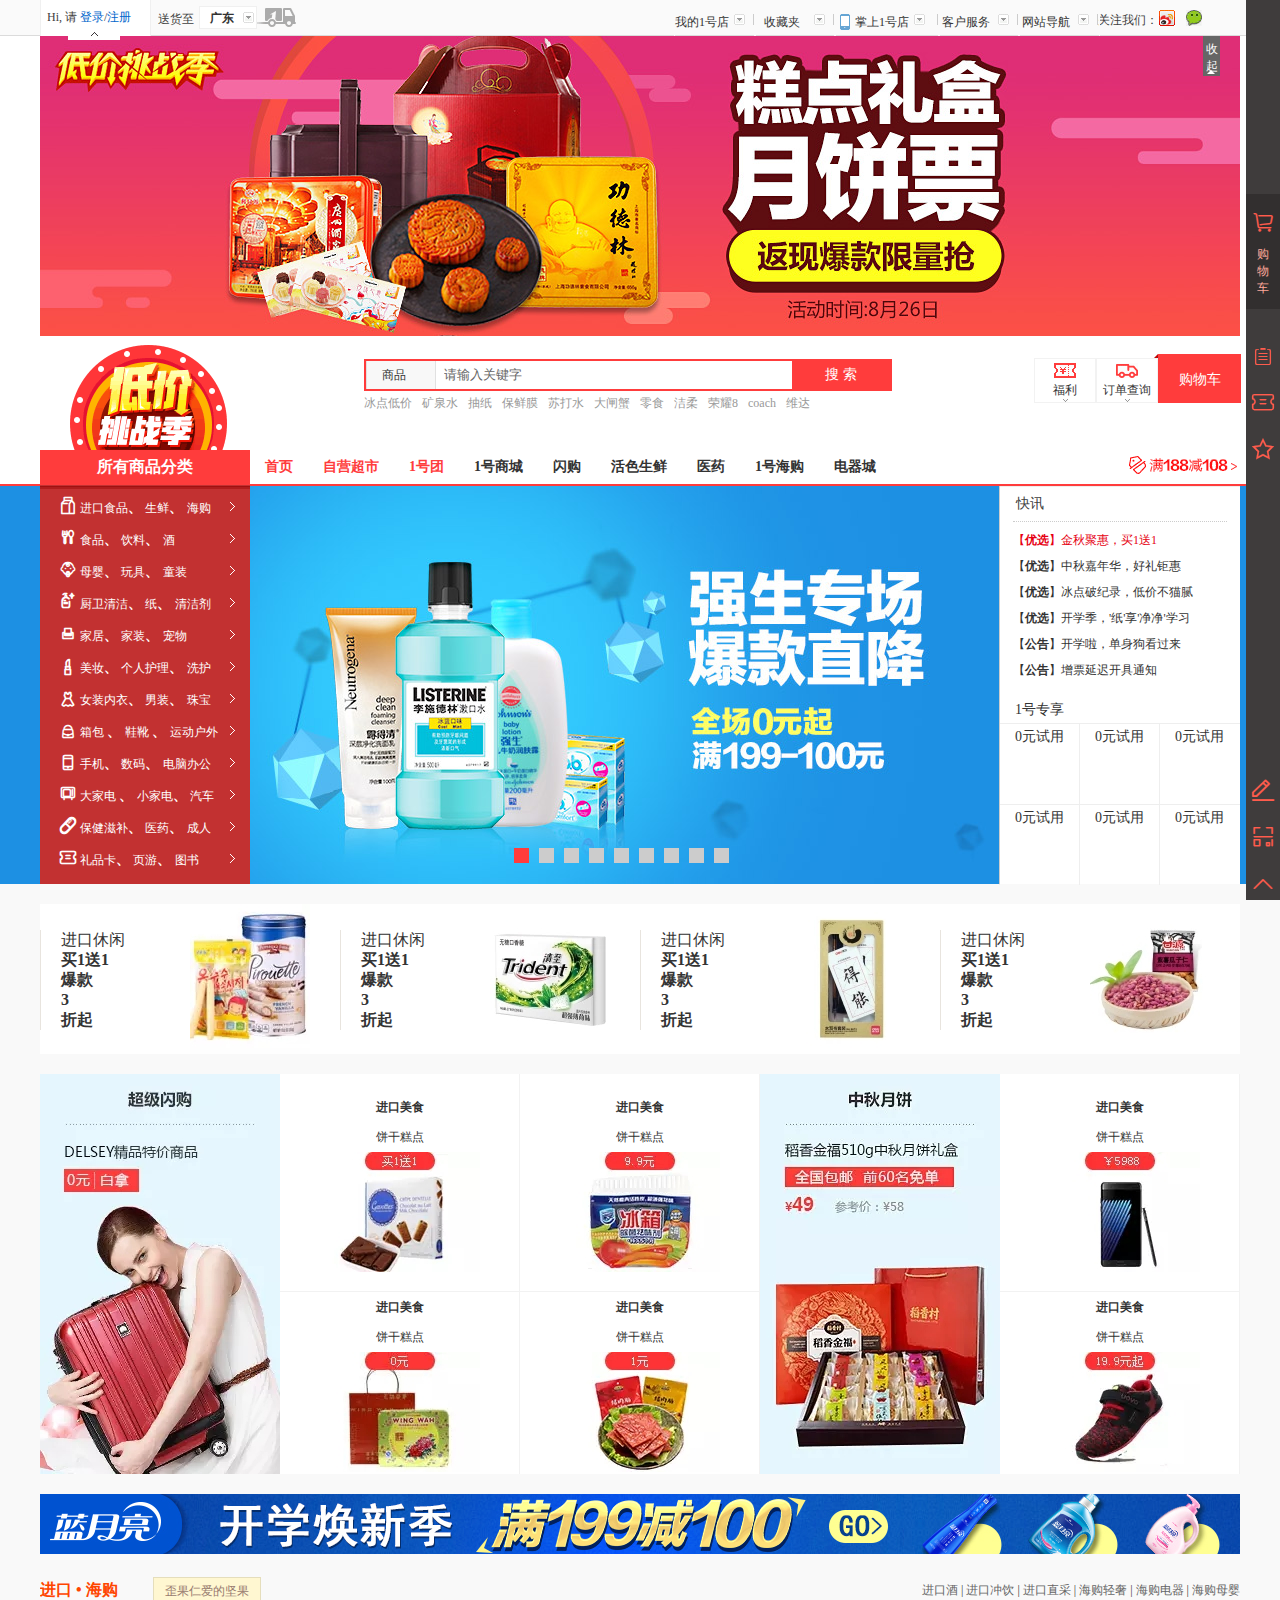
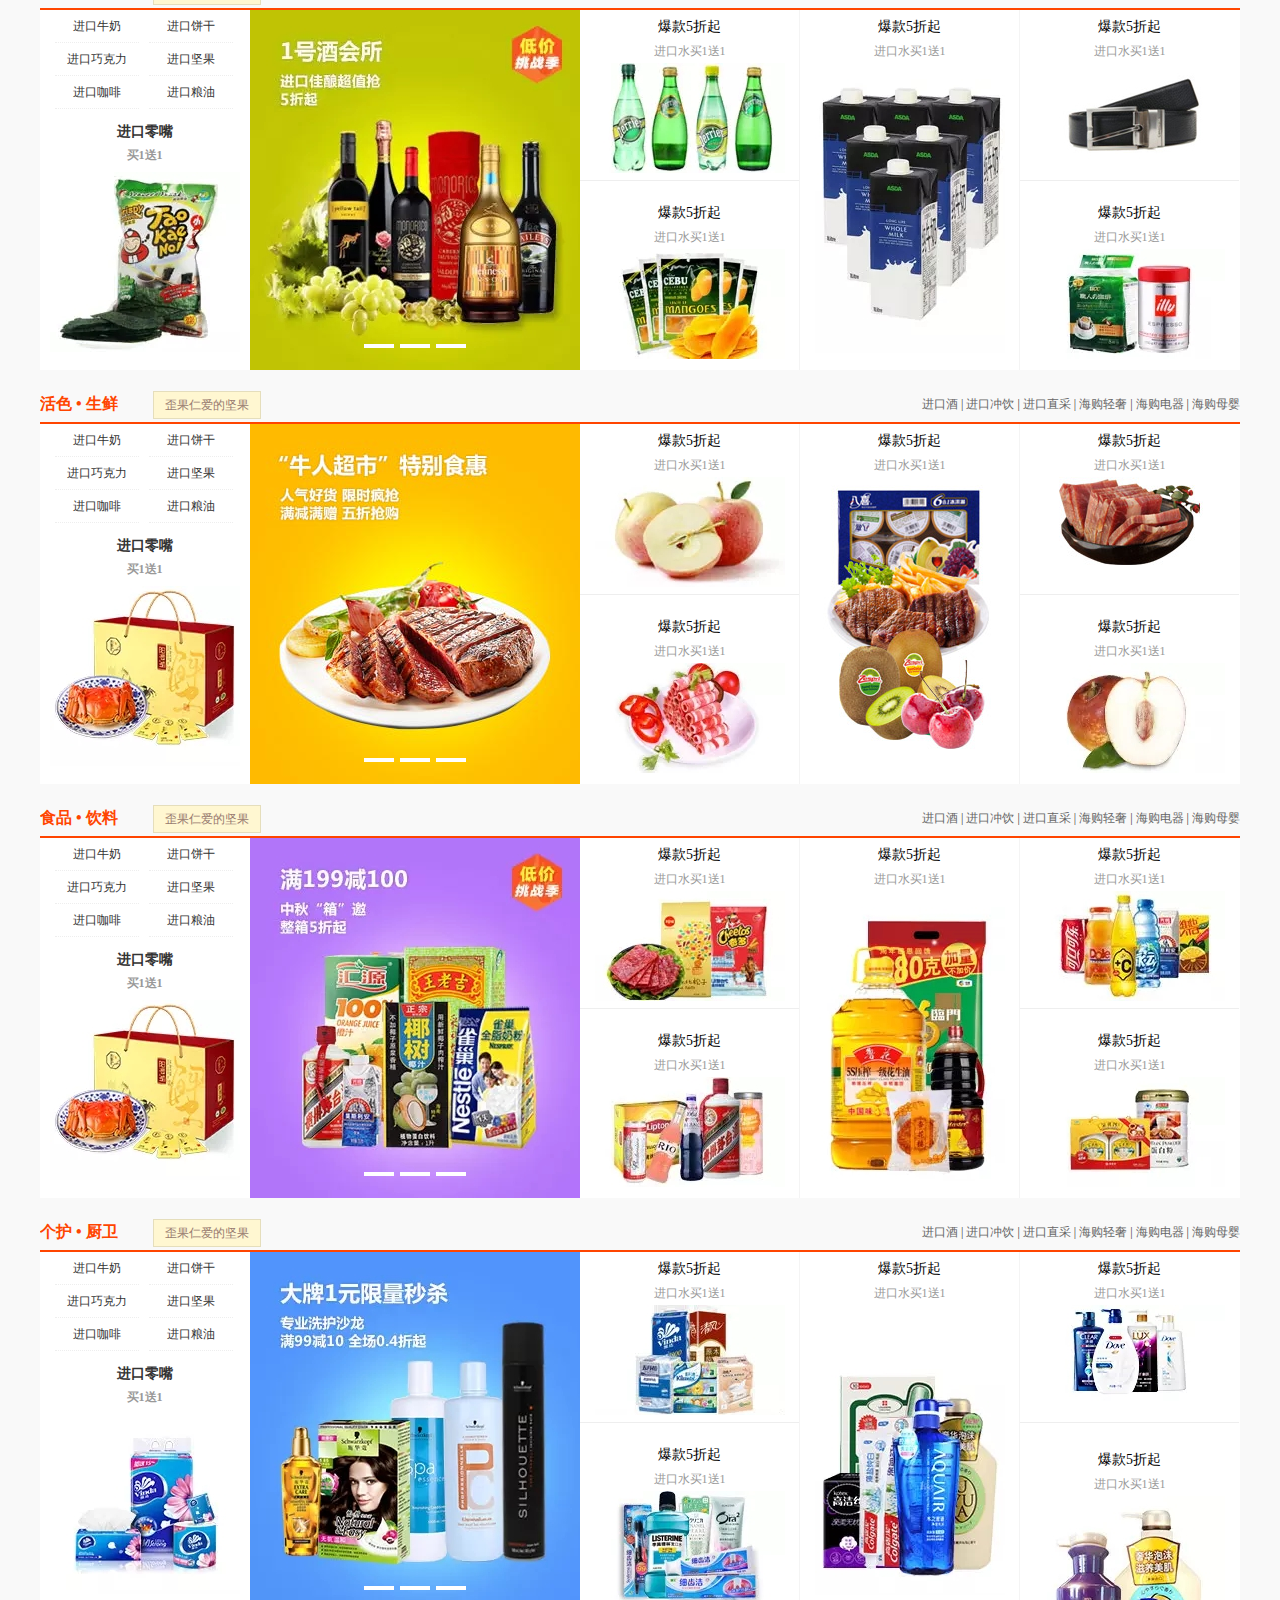
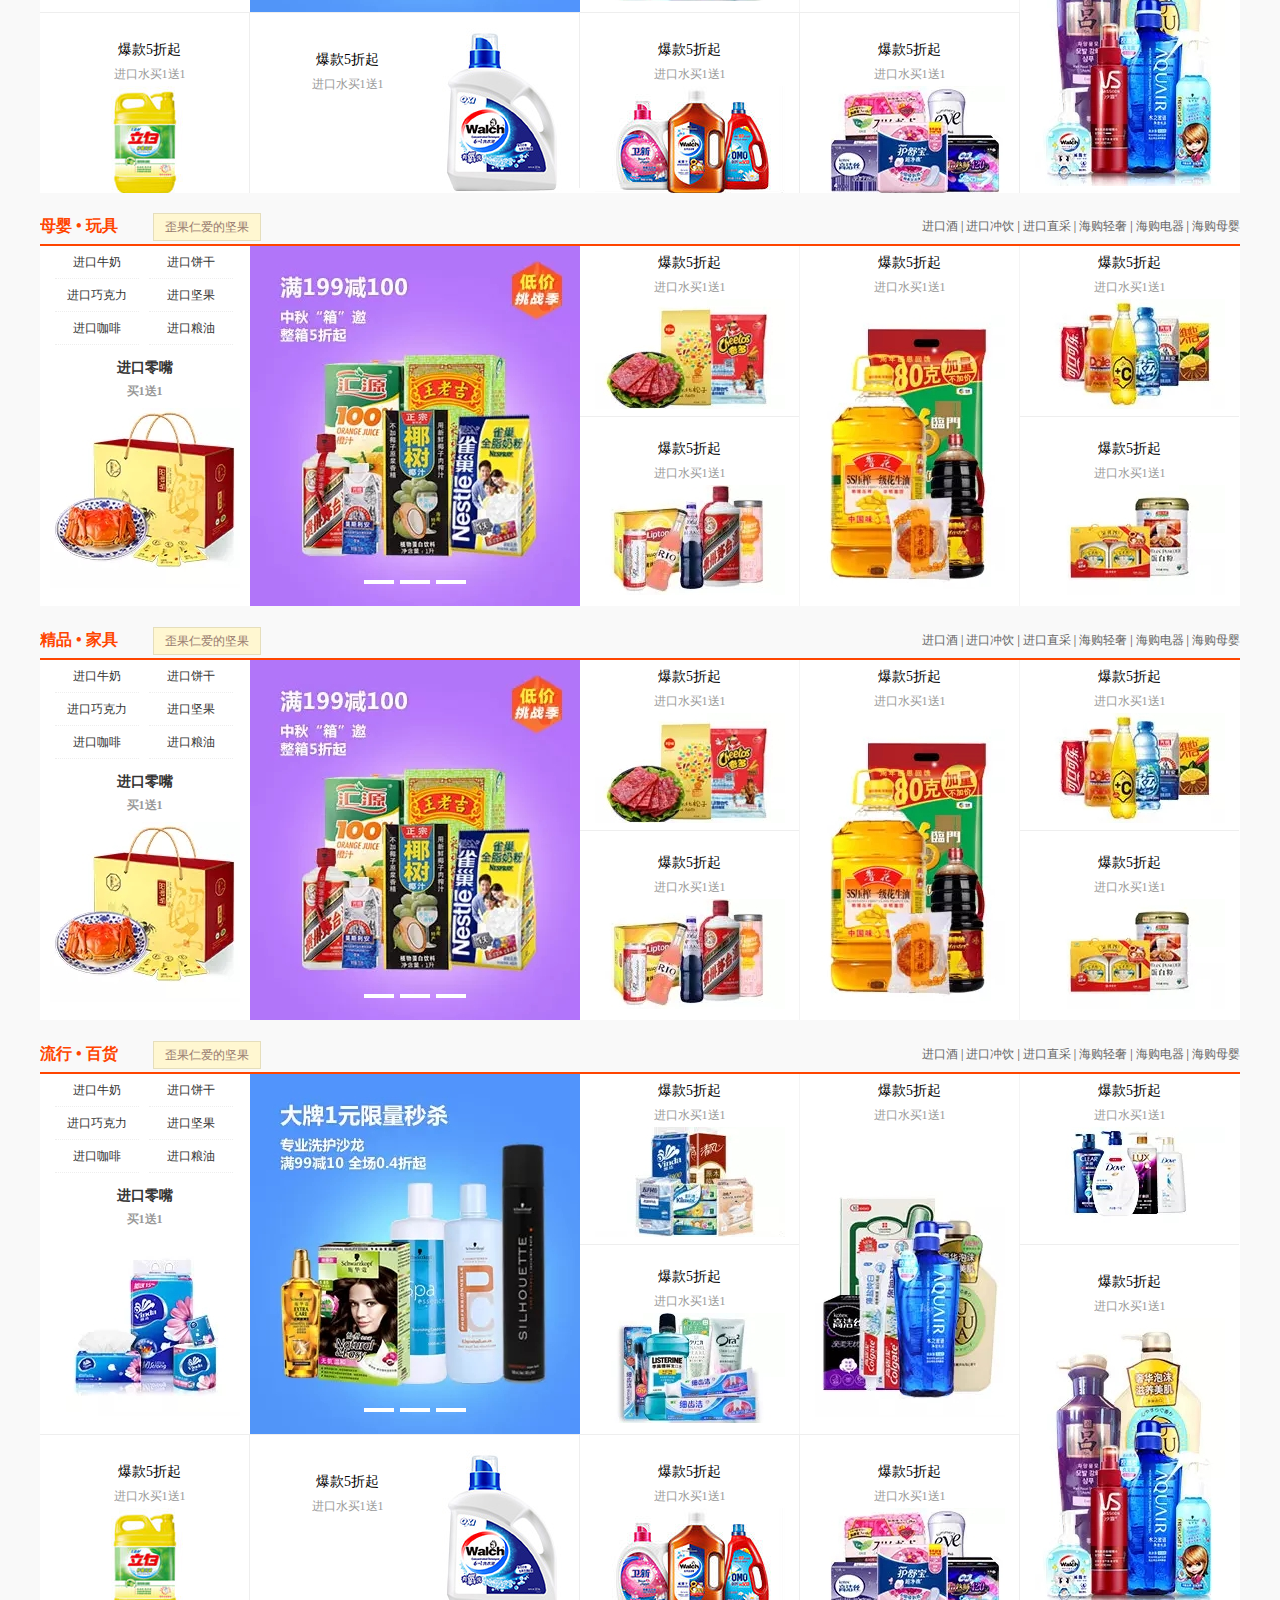
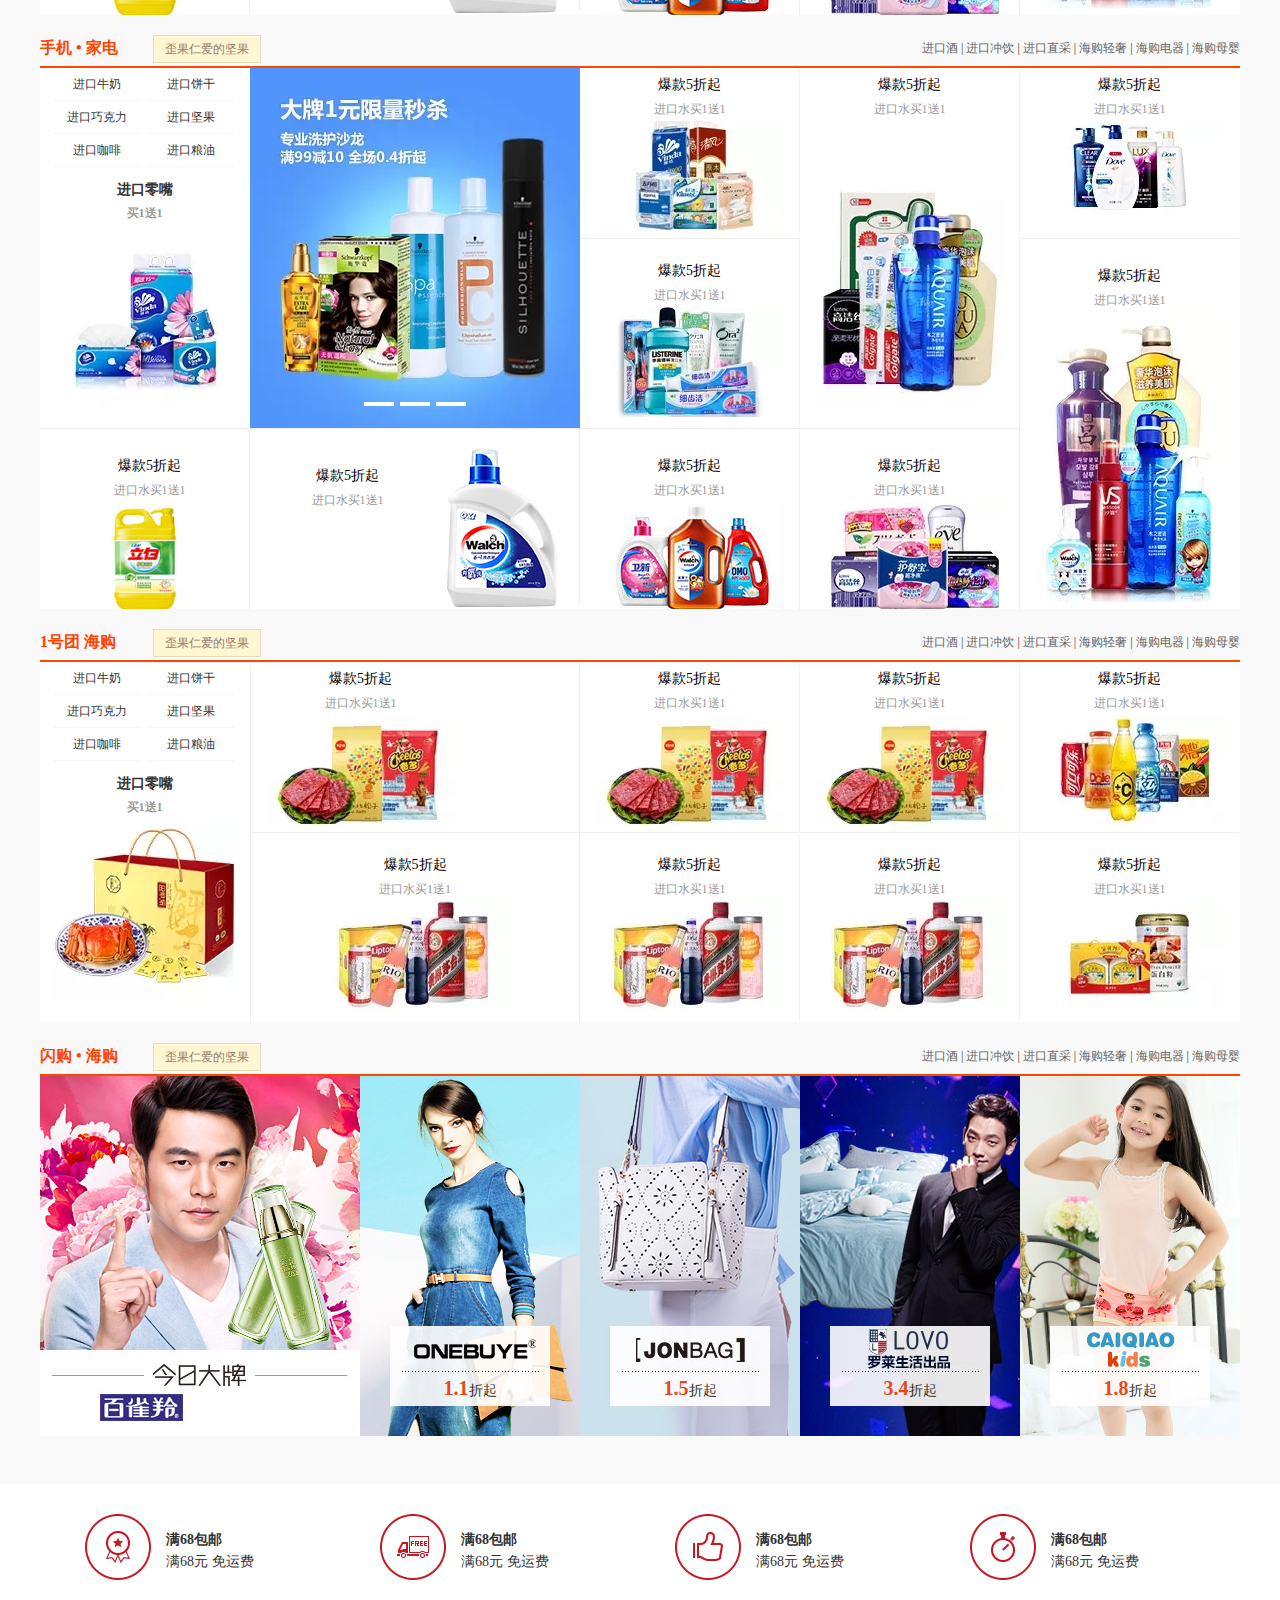
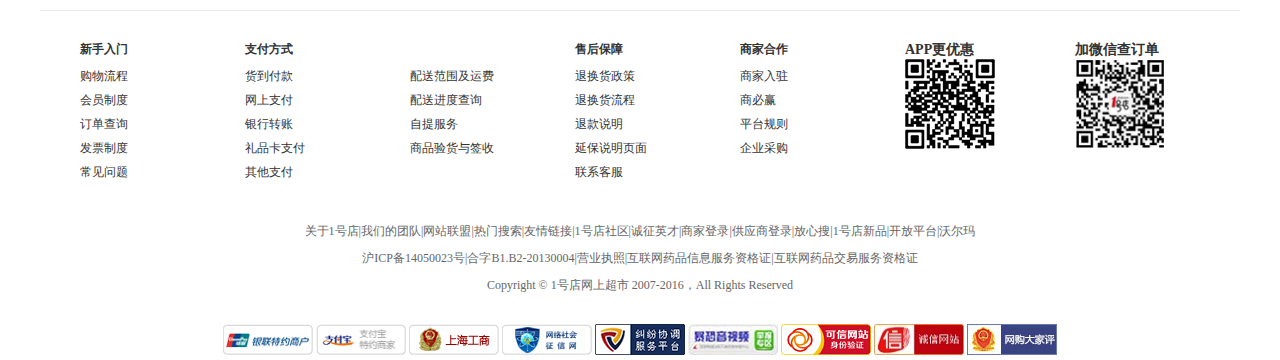
<file: web1/index.html>
<!DOCTYPE html>
<html>
<head>
<meta http-equiv="Content-Type" content="text/html; charset=utf-8" />
<title>1号店</title>
<link  type="text/css" rel="stylesheet" href="css/style.css">
</head>

<body>
  <div id="topBar">
      <div class="topbar_in">
        <div class="topbar_fl">
            <div class="login">
               <span> Hi, 请</span> <a href="#">登录</a>/<a href="#">注册</a>
               <span class="login_hover"></span>
               <div class="login_hoverbox">
                 <div class="login_hoverbox_t">
                   <div class="login_hoverbox_t_fl">
                     <img src="images/login_pic.jpg" alt="" />
                   </div>
                   <div class="login_hoverbox_t_fr">
                     <a href="#" class="vip_only">
                       会员专享价，V3免费购
                     </a>
                     <a href="#" class="welcome">
                        欢迎进入我的1号店 >
                     </a>
                   </div>
                 </div>
                 <div class="login_hoverbox_b">
                   <span class="b_fl">积分</span>
                   <span class="b_fr">勋章</span>
                 </div>
               </div>
            </div>
            <div class="address">
               <span class="userad1">送货至</span>
               <a href="#" class="userad">广东</a>
               <div class="adressbox">
                 <p>
                   <strong>热门省市:</strong>
                   <a href="#">上海</a>
                   <a href="#">北京</a>
                   <a href="#">广东</a>
                   <a href="#">湖北</a>
                   <a href="#">四川</a>
                 </p>
                 <p>
                   <span>华北:</span>
                   <a href="#">北京</a>
                   <a href="#">天津</a>
                   <a href="#">河北</a>
                   <a href="#">山西</a>
                   <a href="#">内蒙古</a>
                 </p>
                 <p>
                   <span>华东:</span>
                   <a href="#">上海</a>
                   <a href="#">江苏</a>
                   <a href="#">浙江</a>
                   <a href="#">福建</a>
                   <a href="#">山东</a>

                 </p>
                 <p>
                   <span>华南:</span>
                   <a href="#">广东</a>
                   <a href="#">广西</a>
                   <a href="#">海南</a>
                 </p>
                 <p>
                   <span>华中:</span>
                   <a href="#">江西</a>
                   <a href="#">河南</a>
                   <a href="#">湖北</a>
                   <a href="#">湖南</a>
                 </p>
                 <p>
                   <span>西南:</span>
                   <a href="#">重庆</a>
                   <a href="#">四川</a>
                   <a href="#">贵州</a>
                   <a href="#">云南</a>
                   <a href="#">西藏</a>
                 </p>
                 <p>
                   <span>西北:</span>
                   <a href="#">陕西</a>
                   <a href="#">甘肃</a>
                   <a href="#">青海</a>
                   <a href="#">宁夏</a>
                   <a href="#">新疆</a>
                 </p>
                 <p>
                   <span>东北:</span>
                   <a href="#">江宁</a>
                   <a href="#">吉林</a>
                   <a href="#">黑龙江</a>
                 </p>
               </div>
            </div>
        </div>
        <div class="topbar_fr">
          <ul>
            <li class="li1" >
              <p><a href="#" class="a1">我的1号店</a></p>

               <ul class="topbar_li">
                  <li><a href="#">我的订单</a></li>
                  <li><a href="#">我的积分</a></li>
                  <li><a href="#">我的红包</a></li>
                  <li><a href="#">我的抵用券</a></li>
                  <li><a href="#">我的评论</a></li>
                  <li><a href="#">会员专享</a></li>
                </ul>

            </li>
            <li class="li1" >
               <p><a class="a1" href="#">收藏夹</a></p>

               <ul class="topbar_li">
                  <li><a href="#">商品收藏</a></li>
                  <li><a href="#">店铺收藏</a></li>

                </ul>

            </li>
            <li class="li1 line icon">
                 <p>
                   <span>
                     <a href="#" class="a1" >掌上1号店</a>
                   </span>
                </p>
              <div class="topbar_tabbox1 topbar_li">
                  <img src="images/code2d.jpg" alt="" />
                  <div class="topbar_tabbox1_fr">
                      <strong><a href="#">掌上1号店</a></strong><br />
                      <a href="#">手机购物更优惠</a>

                  </div>
              </div>
            </li>
            <li class="li1" >
                <p><a href="#" class="a1">客户服务</a></p>

               <ul class="topbar_li">
                  <li><a href="#">包裹跟踪</a></li>
                  <li><a href="#">常见问题</a></li>
                  <li><a href="#">在线退换货</a></li>
                  <li><a href="#">在线投诉</a></li>
                  <li><a href="#">配送范围</a></li>

                </ul>

            </li>
            <li class="li1" >
                <p><a href="#" class="a1">网站导航</a></p>
              <div class="topbar_tabbox2 topbar_li">
                    <span class="span1"><a href="#">1号商城</a></span>
                    <span class="span2">
                      <a href="#">1号社区</a>
                      <a href="#">0元试用</a>
                      <a href="#">平安金卡</a>
                      <a href="#">分销平台</a>
                    </span>
                    <span class="span3">
                      <a href="#">网站联盟</a>
                      <a href="#">招商通道</a>
                      <a href="#">企业采购</a>
                    </span>
              </div>
            </li>
          </ul>
          <span class="focusus">关注我们：</span>
          <a href="#" class="focus1 focus"></a>
          <a href="#" class="focus2 focus"></a>

        </div>

      </div>
  </div>
  <div id="topbanner">
    <div class="topBanner">
      <a href="#" class="big"><img src="images/bigtopbanner.jpg" height="300" width="1200" alt=""  /></a>
      <a href="#"><img src="images/topbanner.jpg" height="60" width="1200" alt="" class="little" /></a>
      <span>展开</span>
   </div>
  </div>
  <div id="header">
    <div class="header">
     <h3 class="logo">
       <img src="images/logoid.gif" height="110" width="210" alt="" />
     </h3>
     <div class="search">
       <div class="seache_top">
         <div class="search_tab">
              <a href="javascript:;">商品</a>
              <a href="javascript:;">店铺</a>
         </div>
         <div class="search_box">
         <form >
           <input type="text" class="txt" value="请输入关键字"/>
           <input type="submit" class="sub" value="搜 索" />
         </form>
        </div>
       </div>
       <p class="search_down">
           <a href="#">冰点低价</a>
           <a href="#">矿泉水</a>
           <a href="#">抽纸</a>
           <a href="#">保鲜膜</a>
           <a href="#">苏打水</a>
           <a href="#">大闸蟹</a>
           <a href="#">零食</a>
           <a href="#">洁柔</a>
           <a href="#">荣耀8</a>
           <a href="#">coach</a>
           <a href="#">维达</a></p>

     </div>
     <div class="logo_r">
       <div class="welfare">
         <a href="#"><span></span>福利<p></p></a>
         </div>
       <div class="order">
         <a href="#"><span></span>订单查询 <p></p></a>
      </div>

     </div>
    </div>
  </div>
  <div id="nav">
    <div class="nav">
      <div class="allSortOuterbox">
        <div class="allSort"><a href="#">所有商品分类</a></div>
        <div class="allSort_detail">           <!--  z-index为10 -->
         <div class="allSort_detail_in">
          <ul>
            <li>
               <h3>
                 <span class="iconfont">&#xe60b;</span>
                 <a href="#">进口食品</a>、
                 <a href="#">生鲜</a>、
                 <a href="#">海购</a>
               </h3>

               <div class="category">
                  <a href="javascript:;">fgkldjs lkfjhls;kh</a>
               </div>
                                            <!-- 内置盒子 侧边栏 -->
            </li>
            <li>
               <h3>
                 <span class="iconfont">&#xe61c;</span>
                 <a href="#">食品</a>、
                 <a href="#"> 饮料</a>、
                 <a href="#">酒</a>
               </h3>
               <div class="category">
                    <a href="javascript:;">bbbbbbbbbbbbbbb</a>
               </div>
            </li>
            <li>
               <h3>
                 <span class="iconfont">&#xe60d;</span>
                 <a href="#">母婴</a>、
                 <a href="#">玩具</a>、
                 <a href="#">童装</a>
               </h3>
               <div class="category">
                  <a href="javascript:;">ccccccccccccc</a>

               </div>
            </li>
            <li>
               <h3>
                 <span class="iconfont">&#xe60f;</span>
                 <a href="#">厨卫清洁</a>、
                 <a href="#">纸</a>、
                 <a href="#">清洁剂</a>
               </h3>
               <div class="category">
                <a href="javascript:;">dddddddddddddd</a>

               </div>
            </li>
            <li>
               <h3>
                 <span class="iconfont">&#xe60a;</span>
                 <a href="#">家居</a>、
                 <a href="#">家装</a>、
                 <a href="#">宠物</a>
               </h3>
               <div class="category">xzvccxzgrfyugh</div>
            </li>
            <li>
               <h3>
                 <span class="iconfont">&#xe601;</span>
                 <a href="#">美妆</a>、
                 <a href="#">个人护理</a>、
                 <a href="#">洗护</a>
               </h3>
               <div class="category">ertruyjdaaaaaaaaaaaaaaaaa</div>
            </li>
            <li>
               <h3>
                 <span class="iconfont">&#xe607;</span>
                 <a href="#">女装内衣</a>、
                 <a href="#">男装</a>、
                 <a href="#">珠宝</a>
               </h3>
               <div class="category">cccccccccccccc</div>
            </li>
            <li>
               <h3>
                 <span class="iconfont">&#xe606;</span>
                 <a href="#">箱包</a> 、
                 <a href="#">鞋靴</a> 、
                 <a href="#">运动户外</a>
               </h3>
               <div class="category">cccsaetttttttt</div>
            </li>
            <li>
               <h3>
                 <span class="iconfont">&#xe602;</span>
                 <a href="#">手机</a>、
                 <a href="#">数码</a>、
                 <a href="#">电脑办公</a>
               </h3>
               <div class="category">kkkkkkkkkkkkk</div>
            </li>
            <li>
               <h3>
                 <span class="iconfont">&#xe615;</span>
                 <a href="#">大家电</a> 、
                 <a href="#">小家电</a>、
                 <a href="#">汽车</a>
               </h3>
               <div class="category">fsdddddddddddddd</div>
            </li>
            <li>
               <h3>
                 <span class="iconfont">&#xe614;</span>
                 <a href="#">保健滋补</a>、
                 <a href="#">医药</a>、
                 <a href="#">成人</a>
               </h3>
               <div class="category">ghfhjghkhjg</div>
            </li>
            <li>
               <h3>
                 <span class="iconfont">&#xe610;</span>
                 <a href="#">礼品卡</a>、
                 <a href="#">页游</a>、
                 <a href="#">图书</a>
               </h3>
               <div class="category">wwwwwwwww</div>
            </li>
           </ul>
          </div>
        </div>
       </div>
     <div class="nav_detail">
         <ul>
            <li class="special"><a href="#">首页</a></li>
            <li class="special"><a href="#">自营超市</a></li>
            <li class="special"><a href="#">1号团</a></li>
            <li><a href="#">1号商城</a></li>
            <li><a href="#">闪购</a></li>
            <li><a href="#">活色生鲜</a></li>
            <li><a href="#">医药</a></li>
            <li><a href="#">1号海购</a></li>
            <li><a href="#">电器城</a></li>
          </ul>

     </div>
     <div class="nav_fr">
       <img src="images/nav_r.gif" alt="" />
     </div>
      <div class="cart">
        <span class="arrow"></span>
        <a href="#"><span class="iconfont"></span>购物车</a>
        <div class="mycart">
          <p>登录才能看到购物车里的商品哦</p>
          <form ><input type="submit" value="登 录"/></form>
        </div>
      </div>
    </div>
  </div>
  <div id="banner">
    <div class="banner_promo">
      <div class="banner_promo2"> <!--   -->
        <ol class="bannerol">
          <li class="current"><a href="#"><img src="images/banner1.jpg" alt="" /></a></li>
          <li><a href="#"><img src="images/banner2.jpg" alt="" /></a></li>
          <li><a href="#"><img src="images/banner3.jpg" alt="" /></a></li>
          <li><a href="#"><img src="images/banner4.jpg" alt="" /></a></li>
          <li><a href="#"><img src="images/banner5.jpg" alt="" /></a></li>
          <li><a href="#"><img src="images/banner6.jpg" alt="" /></a></li>
          <li><a href="#"><img src="images/banner7.jpg" alt="" /></a></li>
          <li><a href="#"><img src="images/banner8.jpg" alt="" /></a></li>
          <li><a href="#"><img src="images/banner9.jpg" alt="" /></a></li>
        </ol>
      </div>
      <div class="marknum">
        <ol>
          <li class="current"></li>
          <li></li>
          <li></li>
          <li></li>
          <li></li>
          <li></li>
          <li></li>
          <li></li>
          <li></li>
        </ol>
      </div>
      <div class="showarrow">                   <!--  z-index为10 -->
          <span class="left"></span>
          <span class="right"></span>
      </div>

    </div>
    <div class="layout_r"> <!-- layout排布 布局 陈列-->
      <div class="up_notice">
         <dl>
            <dt>快讯</dt>
            <dd class="red_current"><a href="#">【<strong>优选</strong>】金秋聚惠，买1送1</a></dd>
            <dd><a href="#">【<strong>优选</strong>】中秋嘉年华，好礼钜惠</a></dd>
            <dd><a href="#">【<strong>优选</strong>】冰点破纪录，低价不猫腻</a></dd>
            <dd><a href="#">【<strong>优选</strong>】开学季，'纸'享'净净'学习</a></dd>
            <dd><a href="#">【<strong>公告</strong>】开学啦，单身狗看过来</a></dd>
            <dd><a href="#">【<strong>公告</strong>】增票延迟开具通知</a></dd>
         </dl>
      </div>
      <div class="down_vip">
        <p>1号专享</p>
        <ul>
          <li>
           <a href="#">
             <span class="iconfont"></span>
             <p>0元试用</p>
           </a>
          </li>
          <li>
           <a href="#">
             <span class="iconfont"></span>
             <p>0元试用</p>
           </a>
          </li>
          <li>
           <a href="#">
             <span class="iconfont"></span>
             <p>0元试用</p>
           </a>
          </li>
          <li>
           <a href="#">
             <span class="iconfont"></span>
             <p>0元试用</p>
           </a>
          </li>
          <li>
           <a href="#">
             <span class="iconfont"></span>
             <p>0元试用</p>
           </a>
          </li>
          <li>
           <a href="#">
             <span class="iconfont"></span>
             <p>0元试用</p>
           </a>
          </li>
        </ul>
      </div>
    </div>
  </div>
  <div id="content">
    <div id="selection_activity_list">
      <ul  class="selection_ul">
        <li>
          <a href="javascript:;">
            <div class="activity_list">
                <p>进口休闲</p>
                <b>买1送1</b><br />
                <b>爆款<p>3</p>折起</b>
            </div>
            <img src="images/select1.jpg" alt="" />
          </a>
        </li>
        <li>
          <a href="javascript:;">
            <div class="activity_list">
                <p>进口休闲</p>
                <b>买1送1</b><br />
                <b>爆款<p>3</p>折起</b>
            </div>
            <img src="images/select2.jpg" alt="" />
          </a>
        </li>
        <li>
          <a href="javascript:;">
            <div class="activity_list">
                <p>进口休闲</p>
                <b>买1送1</b><br />
                <b>爆款<p>3</p>折起</b>
            </div>
            <img src="images/select3.jpg" alt="" />
          </a>
        </li>
        <li>
          <a href="javascript:;">
            <div class="activity_list">
                <p>进口休闲</p>
                <b>买1送1</b><br />
                <b>爆款<p>3</p>折起</b>
            </div>
            <img src="images/select4.jpg" alt="" />
          </a>
        </li>
        <li>
          <a href="javascript:;">
            <div class="activity_list">
                <p>进口休闲</p>
                <b>买1送1</b><br />
                <b>爆款<p>3</p>折起</b>
            </div>
            <img src="images/select5.jpg" alt="" />
          </a>
        </li>
        <li >
          <a href="javascript:;">
            <div class="activity_list">
                <p>进口休闲</p>
                <b>买1送1</b><br />
                <b>爆款<p>3</p>折起</b>
            </div>
            <img src="images/select6.jpg" alt="" />
          </a>
        </li>
        <li >
          <a href="javascript:;">
            <div class="activity_list">
                <p>进口休闲</p>
                <b>买1送1</b><br />
                <b>爆款<p>3</p>折起</b>
            </div>
            <img src="images/select7.jpg" alt="" />
          </a>
        </li>
        <li>
          <a href="javascript:;">
            <div class="activity_list">
                <p>进口休闲</p>
                <b>买1送1</b><br />
                <b>爆款<p>3</p>折起</b>
            </div>
            <img src="images/select8.jpg" alt="" />
          </a>
        </li>
      </ul>
     <div class="selection_activity_list">
        <a href="javascript:;" class="fl"><</a>
        <a href="javascript:;" class="fr">></a>
     </div>
    </div>
    <div class="con1">
      <ul>
        <li><img src="images/con1_1.jpg" height="400" width="240" alt="" /></li>
        <li>
           <div class="biger">
              <div class="up">
                <a href="#"><strong>进口美食</strong></a><br />
                <a href="#">饼干糕点</a>
                <img src="images/con1_2.jpg" alt="" />
              </div>
              <div class="down">
                <a href="#"><strong>进口美食</strong></a><br />
                <a href="#">饼干糕点</a>
                <img src="images/con1_3.jpg" alt="" />
              </div>
           </div>
        </li>
        <li>
           <div class="biger">
              <div class="up">
                <a href="#"><strong>进口美食</strong></a><br />
                <a href="#">饼干糕点</a>
                <img src="images/con1_4.jpg" alt="" />
              </div>
              <div class="down">
                <a href="#"><strong>进口美食</strong></a><br />
                <a href="#">饼干糕点</a>
                <img src="images/con1_5.jpg" alt="" />
              </div>
           </div>
        </li>
        <li><img src="images/con1_8.jpg" height="400" width="240" alt="" /></li>
        <li>
           <div class="biger">
              <div class="up">
                <a href="#"><strong>进口美食</strong></a><br />
                <a href="#">饼干糕点</a>
                <img src="images/con1_6.jpg" alt="" />
              </div>
              <div class="down">
                <a href="#"><strong>进口美食</strong></a><br />
                <a href="#">饼干糕点</a>
                <img src="images/con1_7.jpg" alt="" />
              </div>
           </div>
        </li>
      </ul>

    </div>
    <img src="images/con1_banner.jpg" height="60" width="1200" alt="" class="con1_banner"/>
  </div>
  <div id="floor">
    <div class="floor1">
      <div class="title">
        <div class="title_fl">
          <span><a href="#"><strong>进口 • </strong></a>
          <a href="#"><strong>海购</strong></a></span>
          <a href="#" class="subtitle">
            歪果仁爱的坚果
            <p></p>
          </a>
      </div>
        <div class="title_fr">
          <a href="#">进口酒 </a> |
          <a href="#">进口冲饮</a> |
          <a href="#">进口直采</a> |
          <a href="#">海购轻奢</a> |
          <a href="#">海购电器</a> |
          <a href="#">海购母婴</a>
        </div>
      </div>
      <div class="con">
        <div class="cona">
          <ul>
            <li><a href="#">进口牛奶</a></li>
            <li><a href="#">进口饼干</a></li>
            <li><a href="#">进口巧克力</a></li>
            <li><a href="#">进口坚果</a></li>
            <li><a href="#">进口咖啡</a></li>
            <li><a href="#">进口粮油</a></li>
          </ul>
          <a href="#" class="down">
            <h3>进口零嘴</h3>
            <h4>买1送1</h4>
            <img src="images/f1_1.jpg" alt="" />
          </a>
        </div>
        <div class="conb">
          <ul>
            <li><a href="#"><img src="images/f1_2.jpg" alt="" /></a></li>
            <li><a href="#"><img src="images/f1_10.jpg" alt="" /></a></li>
            <li><a href="#"><img src="images/f1_11.jpg" alt="" /></a></li>
          </ul>

          <div class="progres">
              <a href="javascript:;">
                <span></span>
              </a>
              <a href="javascript:;">
                <span></span>
              </a>
              <a href="javascript:;">
                <span></span>
              </a>
           </div>
        </div>
        <div class="conc con345">
          <a href="#" class="con_up">
            <h3>爆款5折起</h3>
            <h4>进口水买1送1</h4>
            <img src="images/f1_3.jpg" alt="" />
          </a>
          <a href="#" class="con_up con_down">
            <h3>爆款5折起</h3>
            <h4>进口水买1送1</h4>
            <img src="images/f1_4.jpg" alt="" />
          </a>
        </div>
        <div class="cond con345">
            <a href="#" class="con_up con_one">
              <h3>爆款5折起</h3>
              <h4>进口水买1送1</h4>
              <img src="images/f1_5.jpg" alt="" />
            </a>
        </div>
        <div class="conf con345">
          <a href="#" class="con_up">
            <h3>爆款5折起</h3>
            <h4>进口水买1送1</h4>
            <img src="images/f1_6.jpg" alt="" />
          </a>
          <a href="#" class="con_up con_down">
            <h3>爆款5折起</h3>
            <h4>进口水买1送1</h4>
            <img src="images/f1_7.jpg" alt="" />
          </a>
      </div> </div>
    </div>
    <div class="floor2">
      <div class="title">
        <div class="title_fl">
          <span><a href="#"><strong>活色 • </strong></a>
          <a href="#"><strong>生鲜</strong></a></span>
          <a href="#" class="subtitle">
            歪果仁爱的坚果
            <p></p>
          </a>
        </div>
        <div class="title_fr">
          <a href="#">进口酒 </a> |
          <a href="#">进口冲饮</a> |
          <a href="#">进口直采</a> |
          <a href="#">海购轻奢</a> |
          <a href="#">海购电器</a> |
          <a href="#">海购母婴</a>
        </div>
      </div>
      <div class="con">
        <div class="cona">
          <ul>
            <li><a href="#">进口牛奶</a></li>
            <li><a href="#">进口饼干</a></li>
            <li><a href="#">进口巧克力</a></li>
            <li><a href="#">进口坚果</a></li>
            <li><a href="#">进口咖啡</a></li>
            <li><a href="#">进口粮油</a></li>
          </ul>
          <a href="#" class="down">
            <h3>进口零嘴</h3>
            <h4>买1送1</h4>
            <img src="images/f2_1.jpg" alt="" />
          </a>
        </div>
        <div class="conb">
          <ul>
            <li><a href="#"><img src="images/f2_2.jpg" alt="" /></a></li>
            <li><a href="#"><img src="images/f2_3.jpg" alt="" /></a></li>
            <li><a href="#"><img src="images/f2_4.jpg" alt="" /></a></li>
          </ul>
          <div class="progres">
              <a href="javascript:;">
                <span></span>
              </a>
              <a href="javascript:;">
                <span></span>
              </a>
              <a href="javascript:;">
                <span></span>
              </a>
           </div>

        </div>
        <div class="conc con345">
          <a href="#" class="con_up">
            <h3>爆款5折起</h3>
            <h4>进口水买1送1</h4>
            <img src="images/f2_5.jpg" alt="" />
          </a>
          <a href="#" class="con_up con_down">
            <h3>爆款5折起</h3>
            <h4>进口水买1送1</h4>
            <img src="images/f2_6.jpg" alt="" />
          </a>
        </div>
        <div class="cond con345">
            <a href="#" class="con_up con_one">
              <h3>爆款5折起</h3>
              <h4>进口水买1送1</h4>
              <img src="images/f2_7.jpg" alt="" />
            </a>
        </div>
        <div class="conf con345">
          <a href="#" class="con_up">
            <h3>爆款5折起</h3>
            <h4>进口水买1送1</h4>
            <img src="images/f2_8.jpg" alt="" />
          </a>
          <a href="#" class="con_up con_down">
            <h3>爆款5折起</h3>
            <h4>进口水买1送1</h4>
            <img src="images/f2_9.jpg" alt="" />
          </a>
      </div></div>
    </div>
    <div class="floor3">
      <div class="title">
        <div class="title_fl">
          <span><a href="#"><strong>食品 • </strong></a>
          <a href="#"><strong>饮料</strong></a></span>
          <a href="#" class="subtitle">
            歪果仁爱的坚果
            <p></p>
          </a>
      </div>
        <div class="title_fr">
          <a href="#">进口酒 </a> |
          <a href="#">进口冲饮</a> |
          <a href="#">进口直采</a> |
          <a href="#">海购轻奢</a> |
          <a href="#">海购电器</a> |
          <a href="#">海购母婴</a>
        </div>
      </div>
      <div class="con">
        <div class="cona">
          <ul>
            <li><a href="#">进口牛奶</a></li>
            <li><a href="#">进口饼干</a></li>
            <li><a href="#">进口巧克力</a></li>
            <li><a href="#">进口坚果</a></li>
            <li><a href="#">进口咖啡</a></li>
            <li><a href="#">进口粮油</a></li>
          </ul>
          <a href="#" class="down">
            <h3>进口零嘴</h3>
            <h4>买1送1</h4>
            <img src="images/f2_1.jpg" alt="" />
          </a>
        </div>
        <div class="conb">
          <ul>
            <li><a href="#"><img src="images/f3_2.jpg" alt="" /></a></li>
            <li><a href="#"><img src="images/f3_3.jpg" alt="" /></a></li>
            <li><a href="#"><img src="images/f2_4.jpg" alt="" /></a></li>
          </ul>
          <div class="progres">
              <a href="javascript:;">
                <span></span>
              </a>
              <a href="javascript:;">
                <span></span>
              </a>
              <a href="javascript:;">
                <span></span>
              </a>
           </div>

        </div>
        <div class="conc con345">
          <a href="#" class="con_up">
            <h3>爆款5折起</h3>
            <h4>进口水买1送1</h4>
            <img src="images/f3_5.jpg" alt="" />
          </a>
          <a href="#" class="con_up con_down">
            <h3>爆款5折起</h3>
            <h4>进口水买1送1</h4>
            <img src="images/f3_6.jpg" alt="" />
          </a>
        </div>
        <div class="cond con345">
            <a href="#" class="con_up con_one">
              <h3>爆款5折起</h3>
              <h4>进口水买1送1</h4>
              <img src="images/f3_7.jpg" alt="" />
            </a>
        </div>
        <div class="conf con345">
          <a href="#" class="con_up">
            <h3>爆款5折起</h3>
            <h4>进口水买1送1</h4>
            <img src="images/f3_8.jpg" alt="" />
          </a>
          <a href="#" class="con_up con_down">
            <h3>爆款5折起</h3>
            <h4>进口水买1送1</h4>
            <img src="images/f3_9.jpg" alt="" />
          </a>        </div>
      </div>
    </div>
    <div class="floor4">
      <div class="title">
        <div class="title_fl">
          <span><a href="#"><strong>个护 • </strong></a>
          <a href="#"><strong>厨卫</strong></a></span>
          <a href="#" class="subtitle">
            歪果仁爱的坚果
            <p></p>
          </a>
        </div>
        <div class="title_fr">
          <a href="#">进口酒 </a> |
          <a href="#">进口冲饮</a> |
          <a href="#">进口直采</a> |
          <a href="#">海购轻奢</a> |
          <a href="#">海购电器</a> |
          <a href="#">海购母婴</a>
        </div>
      </div>
      <div class="con">
        <div class="cona">
            <ul>
              <li><a href="#">进口牛奶</a></li>
              <li><a href="#">进口饼干</a></li>
              <li><a href="#">进口巧克力</a></li>
              <li><a href="#">进口坚果</a></li>
              <li><a href="#">进口咖啡</a></li>
              <li><a href="#">进口粮油</a></li>
            </ul>

            <a href="#" class="down">
              <h3>进口零嘴</h3>
              <h4>买1送1</h4>
              <img src="images/f4_1.jpg" alt="" />
            </a>
        </div>
        <div class="conb">
          <ul>
            <li><a href="#"><img src="images/f4_2.jpg" alt="" /></a></li>
            <li><a href="#"><img src="images/f4_3.jpg" alt="" /></a></li>
            <li><a href="#"><img src="images/f4_4.jpg" alt="" /></a></li>
          </ul>
          <div class="progres">
              <a href="javascript:;">
                <span></span>
              </a>
              <a href="javascript:;">
                <span></span>
              </a>
              <a href="javascript:;">
                <span></span>
              </a>
           </div>
        </div>
        <div class="conc con345">
          <a href="#" class="con_up">
            <h3>爆款5折起</h3>
            <h4>进口水买1送1</h4>
            <img src="images/f4_5.jpg" alt="" />
          </a>
          <a href="#" class="con_up con_down">
            <h3>爆款5折起</h3>
            <h4>进口水买1送1</h4>
            <img src="images/f4_6.jpg" alt="" />
          </a>
        </div>
        <div class="cond con345">
            <a href="#" class="con_up con_one">
              <h3>爆款5折起</h3>
              <h4>进口水买1送1</h4>
              <img src="images/f4_7.jpg" alt="" />
            </a>
        </div>
        <div class="conf con345">
          <a href="#" class="con_up">
            <h3>爆款5折起</h3>
            <h4>进口水买1送1</h4>
            <img src="images/f4_8.jpg" alt="" />
          </a>
        </div>
        <div class="bottom">
            <div class="fl1">
              <a href="#" class="con_up">
                <h3>爆款5折起</h3>
                <h4>进口水买1送1</h4>
                <img src="images/f4_9.jpg" alt="" />
             </a>
            </div>
            <div class="fl2">
              <a href="#" class="imga">
               <div class="float">
                <h3>爆款5折起</h3>
                <h4>进口水买1送1</h4>
               </div>
               <img src="images/f4_10.jpg" alt="" />
              </a>
            </div>
            <div class="fl3">
              <a href="#" class="con_up">
                <h3>爆款5折起</h3>
                <h4>进口水买1送1</h4>
                <img src="images/f4_11.jpg" alt="" />
             </a>            </div>
            <div class="fl4">
              <a href="#" class="con_up">
                <h3>爆款5折起</h3>
                <h4>进口水买1送1</h4>
                <img src="images/f4_12.jpg" alt="" />
             </a>            </div>
            <div class="fl5">
              <a href="#" class="con_up">
                <h3>爆款5折起</h3>
                <h4>进口水买1送1</h4>
                <img src="images/f4_13.jpg" alt="" />
              </a>
            </div>
        </div>
      </div>
    </div>
    <div class="floor5">
      <div class="title">
        <div class="title_fl">
          <span><a href="#"><strong>母婴 • </strong></a>
          <a href="#"><strong>玩具</strong></a></span>
          <a href="#" class="subtitle">
            歪果仁爱的坚果
            <p></p>
          </a>
      </div>
        <div class="title_fr">
          <a href="#">进口酒 </a> |
          <a href="#">进口冲饮</a> |
          <a href="#">进口直采</a> |
          <a href="#">海购轻奢</a> |
          <a href="#">海购电器</a> |
          <a href="#">海购母婴</a>
        </div>
      </div>
      <div class="con">
        <div class="cona">
          <ul>
            <li><a href="#">进口牛奶</a></li>
            <li><a href="#">进口饼干</a></li>
            <li><a href="#">进口巧克力</a></li>
            <li><a href="#">进口坚果</a></li>
            <li><a href="#">进口咖啡</a></li>
            <li><a href="#">进口粮油</a></li>
          </ul>
          <a href="#" class="down">
            <h3>进口零嘴</h3>
            <h4>买1送1</h4>
            <img src="images/f2_1.jpg" alt="" />
          </a>
        </div>
        <div class="conb">
          <ul>
            <li><a href="#"><img src="images/f3_2.jpg" alt="" /></a></li>
            <li><a href="#"><img src="images/f3_3.jpg" alt="" /></a></li>
            <li><a href="#"><img src="images/f2_4.jpg" alt="" /></a></li>
          </ul>
          <div class="progres">
              <a href="javascript:;">
                <span></span>
              </a>
              <a href="javascript:;">
                <span></span>
              </a>
              <a href="javascript:;">
                <span></span>
              </a>
           </div>
        </div>
        <div class="conc con345">
          <a href="#" class="con_up">
            <h3>爆款5折起</h3>
            <h4>进口水买1送1</h4>
            <img src="images/f3_5.jpg" alt="" />
          </a>
          <a href="#" class="con_up con_down">
            <h3>爆款5折起</h3>
            <h4>进口水买1送1</h4>
            <img src="images/f3_6.jpg" alt="" />
          </a>
        </div>
        <div class="cond con345">
            <a href="#" class="con_up con_one">
              <h3>爆款5折起</h3>
              <h4>进口水买1送1</h4>
              <img src="images/f3_7.jpg" alt="" />
            </a>
        </div>
        <div class="conf con345">
          <a href="#" class="con_up">
            <h3>爆款5折起</h3>
            <h4>进口水买1送1</h4>
            <img src="images/f3_8.jpg" alt="" />
          </a>
          <a href="#" class="con_up con_down">
            <h3>爆款5折起</h3>
            <h4>进口水买1送1</h4>
            <img src="images/f3_9.jpg" alt="" />
          </a>        </div>
      </div>
    </div>
    <div class="floor6">
      <div class="title">
        <div class="title_fl">
          <span><a href="#"><strong>精品 • </strong></a>
          <a href="#"><strong>家具</strong></a></span>
          <a href="#" class="subtitle">
            歪果仁爱的坚果
            <p></p>
          </a>
      </div>
        <div class="title_fr">
          <a href="#">进口酒 </a> |
          <a href="#">进口冲饮</a> |
          <a href="#">进口直采</a> |
          <a href="#">海购轻奢</a> |
          <a href="#">海购电器</a> |
          <a href="#">海购母婴</a>
        </div>
      </div>
      <div class="con">
        <div class="cona">
          <ul>
            <li><a href="#">进口牛奶</a></li>
            <li><a href="#">进口饼干</a></li>
            <li><a href="#">进口巧克力</a></li>
            <li><a href="#">进口坚果</a></li>
            <li><a href="#">进口咖啡</a></li>
            <li><a href="#">进口粮油</a></li>
          </ul>
          <a href="#" class="down">
            <h3>进口零嘴</h3>
            <h4>买1送1</h4>
            <img src="images/f2_1.jpg" alt="" />
          </a>
        </div>
        <div class="conb">
          <ul>
            <li><a href="#"><img src="images/f3_2.jpg" alt="" /></a></li>
            <li><a href="#"><img src="images/f3_3.jpg" alt="" /></a></li>
            <li><a href="#"><img src="images/f2_4.jpg" alt="" /></a></li>
          </ul>
          <div class="progres">
              <a href="javascript:;">
                <span></span>
              </a>
              <a href="javascript:;">
                <span></span>
              </a>
              <a href="javascript:;">
                <span></span>
              </a>
           </div>
        </div>
        <div class="conc con345">
          <a href="#" class="con_up">
            <h3>爆款5折起</h3>
            <h4>进口水买1送1</h4>
            <img src="images/f3_5.jpg" alt="" />
          </a>
          <a href="#" class="con_up con_down">
            <h3>爆款5折起</h3>
            <h4>进口水买1送1</h4>
            <img src="images/f3_6.jpg" alt="" />
          </a>
        </div>
        <div class="cond con345">
            <a href="#" class="con_up con_one">
              <h3>爆款5折起</h3>
              <h4>进口水买1送1</h4>
              <img src="images/f3_7.jpg" alt="" />
            </a>
        </div>
        <div class="conf con345">
          <a href="#" class="con_up">
            <h3>爆款5折起</h3>
            <h4>进口水买1送1</h4>
            <img src="images/f3_8.jpg" alt="" />
          </a>
          <a href="#" class="con_up con_down">
            <h3>爆款5折起</h3>
            <h4>进口水买1送1</h4>
            <img src="images/f3_9.jpg" alt="" />
          </a>        </div>
      </div>
    </div>
    <div class="floor7">
      <div class="title">
        <div class="title_fl">
          <span><a href="#"><strong>流行 • </strong></a>
          <a href="#"><strong>百货</strong></a></span>
          <a href="#" class="subtitle">
            歪果仁爱的坚果
            <p></p>
          </a>
        </div>
        <div class="title_fr">
          <a href="#">进口酒 </a> |
          <a href="#">进口冲饮</a> |
          <a href="#">进口直采</a> |
          <a href="#">海购轻奢</a> |
          <a href="#">海购电器</a> |
          <a href="#">海购母婴</a>
        </div>
      </div>
      <div class="con">
        <div class="cona">
            <ul>
              <li><a href="#">进口牛奶</a></li>
              <li><a href="#">进口饼干</a></li>
              <li><a href="#">进口巧克力</a></li>
              <li><a href="#">进口坚果</a></li>
              <li><a href="#">进口咖啡</a></li>
              <li><a href="#">进口粮油</a></li>
            </ul>
            <a href="#" class="down">
              <h3>进口零嘴</h3>
              <h4>买1送1</h4>
              <img src="images/f4_1.jpg" alt="" />
            </a>
        </div>
        <div class="conb">
          <ul>
            <li><a href="#"><img src="images/f4_2.jpg" alt="" /></a></li>
            <li><a href="#"><img src="images/f4_3.jpg" alt="" /></a></li>
            <li><a href="#"><img src="images/f4_4.jpg" alt="" /></a></li>
          </ul>
          <div class="progres">
              <a href="javascript:;">
                <span></span>
              </a>
              <a href="javascript:;">
                <span></span>
              </a>
              <a href="javascript:;">
                <span></span>
              </a>
           </div>
        </div>

        <div class="conc con345">
          <a href="#" class="con_up">
            <h3>爆款5折起</h3>
            <h4>进口水买1送1</h4>
            <img src="images/f4_5.jpg" alt="" />
          </a>
          <a href="#" class="con_up con_down">
            <h3>爆款5折起</h3>
            <h4>进口水买1送1</h4>
            <img src="images/f4_6.jpg" alt="" />
          </a>
        </div>
        <div class="cond con345">
            <a href="#" class="con_up con_one">
              <h3>爆款5折起</h3>
              <h4>进口水买1送1</h4>
              <img src="images/f4_7.jpg" alt="" />
            </a>
        </div>
        <div class="conf con345">
          <a href="#" class="con_up">
            <h3>爆款5折起</h3>
            <h4>进口水买1送1</h4>
            <img src="images/f4_8.jpg" alt="" />
          </a>
        </div>
        <div class="bottom">
            <div class="fl1">
              <a href="#" class="con_up">
                <h3>爆款5折起</h3>
                <h4>进口水买1送1</h4>
                <img src="images/f4_9.jpg" alt="" />
             </a>
            </div>
            <div class="fl2">
              <a href="#" class="imga">
               <div class="float">
                <h3>爆款5折起</h3>
                <h4>进口水买1送1</h4>
               </div>
               <img src="images/f4_10.jpg" alt="" />
              </a>
            </div>
            <div class="fl3">
              <a href="#" class="con_up">
                <h3>爆款5折起</h3>
                <h4>进口水买1送1</h4>
                <img src="images/f4_11.jpg" alt="" />
             </a>            </div>
            <div class="fl4">
              <a href="#" class="con_up">
                <h3>爆款5折起</h3>
                <h4>进口水买1送1</h4>
                <img src="images/f4_12.jpg" alt="" />
             </a>            </div>
            <div class="fl5">
              <a href="#" class="con_up">
                <h3>爆款5折起</h3>
                <h4>进口水买1送1</h4>
                <img src="images/f4_13.jpg" alt="" />
              </a>
            </div>
        </div>
      </div>
    </div>
    <div class="floor8">
      <div class="title">
        <div class="title_fl">
          <span><a href="#"><strong>手机 • </strong></a>
          <a href="#"><strong>家电</strong></a></span>
          <a href="#" class="subtitle">
            歪果仁爱的坚果
            <p></p>
          </a>
        </div>
        <div class="title_fr">
          <a href="#">进口酒 </a> |
          <a href="#">进口冲饮</a> |
          <a href="#">进口直采</a> |
          <a href="#">海购轻奢</a> |
          <a href="#">海购电器</a> |
          <a href="#">海购母婴</a>
        </div>
      </div>
      <div class="con">
        <div class="cona">
            <ul>
              <li><a href="#">进口牛奶</a></li>
              <li><a href="#">进口饼干</a></li>
              <li><a href="#">进口巧克力</a></li>
              <li><a href="#">进口坚果</a></li>
              <li><a href="#">进口咖啡</a></li>
              <li><a href="#">进口粮油</a></li>
            </ul>
            <a href="#" class="down">
              <h3>进口零嘴</h3>
              <h4>买1送1</h4>
              <img src="images/f4_1.jpg" alt="" />
            </a>
        </div>
        <div class="conb">
          <ul>
            <li><a href="#"><img src="images/f4_2.jpg" alt="" /></a></li>
            <li><a href="#"><img src="images/f4_3.jpg" alt="" /></a></li>
            <li><a href="#"><img src="images/f4_4.jpg" alt="" /></a></li>
          </ul>
          <div class="progres">
              <a href="javascript:;">
                <span></span>
              </a>
              <a href="javascript:;">
                <span></span>
              </a>
              <a href="javascript:;">
                <span></span>
              </a>
           </div>
        </div>
        <div class="conc con345">
          <a href="#" class="con_up">
            <h3>爆款5折起</h3>
            <h4>进口水买1送1</h4>
            <img src="images/f4_5.jpg" alt="" />
          </a>
          <a href="#" class="con_up con_down">
            <h3>爆款5折起</h3>
            <h4>进口水买1送1</h4>
            <img src="images/f4_6.jpg" alt="" />
          </a>
        </div>
        <div class="cond con345">
            <a href="#" class="con_up con_one">
              <h3>爆款5折起</h3>
              <h4>进口水买1送1</h4>
              <img src="images/f4_7.jpg" alt="" />
            </a>
        </div>
        <div class="conf con345">
          <a href="#" class="con_up">
            <h3>爆款5折起</h3>
            <h4>进口水买1送1</h4>
            <img src="images/f4_8.jpg" alt="" />
          </a>
        </div>
        <div class="bottom">
            <div class="fl1">
              <a href="#" class="con_up">
                <h3>爆款5折起</h3>
                <h4>进口水买1送1</h4>
                <img src="images/f4_9.jpg" alt="" />
             </a>
            </div>
            <div class="fl2">
              <a href="#" class="imga">
               <div class="float">
                <h3>爆款5折起</h3>
                <h4>进口水买1送1</h4>
               </div>
               <img src="images/f4_10.jpg" alt="" />
              </a>
            </div>
            <div class="fl3">
              <a href="#" class="con_up">
                <h3>爆款5折起</h3>
                <h4>进口水买1送1</h4>
                <img src="images/f4_11.jpg" alt="" />
             </a>            </div>
            <div class="fl4">
              <a href="#" class="con_up">
                <h3>爆款5折起</h3>
                <h4>进口水买1送1</h4>
                <img src="images/f4_12.jpg" alt="" />
             </a>            </div>
            <div class="fl5">
              <a href="#" class="con_up">
                <h3>爆款5折起</h3>
                <h4>进口水买1送1</h4>
                <img src="images/f4_13.jpg" alt="" />
              </a>
            </div>
        </div>
      </div>
    </div>
    <div class="buyto">
      <div class="title">
        <div class="title_fl">
          <span><a href="#"><strong>1号团 </strong></a>
          <a href="#"><strong>海购</strong></a></span>
          <a href="#" class="subtitle">
            歪果仁爱的坚果
            <p></p>
          </a>
      </div>
      <div class="title_fr">
          <a href="#">进口酒 </a> |
          <a href="#">进口冲饮</a> |
          <a href="#">进口直采</a> |
          <a href="#">海购轻奢</a> |
          <a href="#">海购电器</a> |
          <a href="#">海购母婴</a>
        </div>
      </div>
      <div class="con">
        <div class="cona">
          <ul>
            <li><a href="#">进口牛奶</a></li>
            <li><a href="#">进口饼干</a></li>
            <li><a href="#">进口巧克力</a></li>
            <li><a href="#">进口坚果</a></li>
            <li><a href="#">进口咖啡</a></li>
            <li><a href="#">进口粮油</a></li>
          </ul>
          <a href="#" class="down">
            <h3>进口零嘴</h3>
            <h4>买1送1</h4>
            <img src="images/f2_1.jpg" alt="" />
          </a>
        </div>
        <div class="conb">
          <a href="#" class="con_up">
            <h3>爆款5折起</h3>
            <h4>进口水买1送1</h4>
            <img src="images/f3_5.jpg" alt="" />
          </a>
          <a href="#" class="con_up con_down">
            <h3>爆款5折起</h3>
            <h4>进口水买1送1</h4>
            <img src="images/f3_6.jpg" alt="" />
          </a>        </div>
        <div class="conc con345">
          <a href="#" class="con_up">
            <h3>爆款5折起</h3>
            <h4>进口水买1送1</h4>
            <img src="images/f3_5.jpg" alt="" />
          </a>
          <a href="#" class="con_up con_down">
            <h3>爆款5折起</h3>
            <h4>进口水买1送1</h4>
            <img src="images/f3_6.jpg" alt="" />
          </a>
        </div>
        <div class="cond con345">
           <a href="#" class="con_up">
            <h3>爆款5折起</h3>
            <h4>进口水买1送1</h4>
            <img src="images/f3_5.jpg" alt="" />
          </a>
          <a href="#" class="con_up con_down">
            <h3>爆款5折起</h3>
            <h4>进口水买1送1</h4>
            <img src="images/f3_6.jpg" alt="" />
          </a>
        </div>
        <div class="conf con345">
          <a href="#" class="con_up">
            <h3>爆款5折起</h3>
            <h4>进口水买1送1</h4>
            <img src="images/f3_8.jpg" alt="" />
          </a>
          <a href="#" class="con_up con_down">
            <h3>爆款5折起</h3>
            <h4>进口水买1送1</h4>
            <img src="images/f3_9.jpg" alt="" />
          </a>        </div>
      </div>
    </div>
    <div class="lasrfl">
      <div class="title">
        <div class="title_fl">
          <span><a href="#"><strong>闪购 • </strong></a>
          <a href="#"><strong>海购</strong></a></span>
          <a href="#" class="subtitle">
            歪果仁爱的坚果
            <p></p>
          </a>
        </div>
        <div class="title_fr">
          <a href="#">进口酒 </a> |
          <a href="#">进口冲饮</a> |
          <a href="#">进口直采</a> |
          <a href="#">海购轻奢</a> |
          <a href="#">海购电器</a> |
          <a href="#">海购母婴</a>
        </div>
      </div>
      <div class="con">
        <div class="cona">
          <a href="#">
             <img src="images/f10_1.jpg" height="360" width="320" alt="" />
          </a>
        </div>
        <div class="conb">
          <a href="#">
             <img src="images/f10_2.jpg" height="360" alt="" />
             <p><strong>1.1</strong>折起</p>

          </a>
          <p id="colockbox1">
            剩余<span class="day"></span>天
            <span class="hour"></span>小时
          </p>
        </div>
        <div class="conc con345">
          <a href="#">
            <img src="images/f10_3.jpg" height="360" alt="" />
            <p><strong>1.5</strong>折起</p>
          </a>
          <p id="colockbox2">
            剩余<span class="day"></span>天
            <span class="hour"></span>小时
          </p>        </div>
        <div class="cond con345">
          <a href="#">
             <img src="images/f10_4.jpg" height="360" alt="" />
             <p><strong>3.4</strong>折起</p>
          </a>
          <p id="colockbox3">
            剩余<span class="day"></span>天
            <span class="hour"></span>小时
          </p>
        </div>
        <div class="conf con345">
          <a href="#">
            <img src="images/f10_5.jpg" height="360" alt="" />
            <p><strong>1.8</strong>折起</p>
          </a>
          <p id="colockbox4">
            剩余<span class="day"></span>天
            <span class="hour"></span>小时
          </p>
         </div>
      </div>


      </div>
    </div>
  <div id="footer">
     <div class="footer">
      <div class="footer_up">
      <dl>
        <dt><img src="images/footer_bg01.jpg" width="66" height="66" alt=""/></dt>
        <dd>
          <strong><a href="javascript:;">满68包邮</a></strong><br />
                  <a href="javascript:;">满68元 免运费</a>
                </dd>
      </dl>
      <dl>
        <dt><img src="images/footer_bg02.jpg" width="66" height="66" alt=""/></dt>
        <dd>
          <strong><a href="javascript:;">满68包邮</a></strong><br />
                  <a href="javascript:;">满68元 免运费</a>
                </dd>
      </dl>
      <dl>
        <dt><img src="images/footer_bg03.jpg" width="66" height="66" alt=""/></dt>
        <dd>
          <strong><a href="javascript:;">满68包邮</a></strong><br />
                  <a href="javascript:;">满68元 免运费</a>
                </dd>
      </dl>
      <dl>
        <dt><img src="images/footer_bg04.jpg" width="66" height="66" alt=""/></dt>
        <dd>
          <strong><a href="javascript:;">满68包邮</a></strong><br />
                  <a href="javascript:;">满68元 免运费</a>
                </dd>
      </dl>
        </div>
      <div class="footer_in">
          <dl>
            <dt><strong><a href="#">新手入门</a></strong></dt>
            <dd><a href="#">购物流程</a></dd>
            <dd><a href="#">会员制度</a></dd>
            <dd><a href="#">订单查询</a></dd>
            <dd><a href="#">发票制度</a></dd>
            <dd><a href="#">常见问题</a></dd>
          </dl>
        <dl>
            <dt><strong><a href="#">支付方式</a></strong></dt>
            <dd><a href="#">货到付款</a></dd>
            <dd><a href="#">网上支付</a></dd>
            <dd><a href="#">银行转账</a></dd>
            <dd><a href="#">礼品卡支付</a></dd>
            <dd><a href="#">其他支付</a></dd>
          </dl>
        <dl>
            <dt><strong><a href="#"></a></strong></dt>
            <dd><a href="#">配送范围及运费</a></dd>
            <dd><a href="#">配送进度查询</a></dd>
            <dd><a href="#">自提服务</a></dd>
            <dd><a href="#">商品验货与签收</a></dd>
          </dl>
        <dl>
            <dt><strong><a href="#">售后保障</a></strong></dt>
            <dd><a href="#">退换货政策</a></dd>
            <dd><a href="#">退换货流程</a></dd>
            <dd><a href="#">退款说明</a></dd>
            <dd><a href="#">延保说明页面</a></dd>
            <dd><a href="#">联系客服</a></dd>
          </dl>
        <dl>
            <dt><strong><a href="#">商家合作</a></strong></dt>
            <dd><a href="#">商家入驻</a></dd>
            <dd><a href="#">商必赢</a></dd>
            <dd><a href="#">平台规则</a></dd>
            <dd><a href="#">企业采购</a></dd>
          </dl>
        <div class="erweima">
              <div class="erweima_l">
                   <p><strong>APP更优惠</strong></p>
                   <img src="images/footer_code.png" width="90" height="90" alt=""/>
              </div>
              <div class="erweima_r">
                   <p><strong>加微信查订单</strong></p>
                  <img src="images/footer_code.jpg" width="89" height="89" alt=""/>
              </div>
            </div>
        </div>
      <p class="siteinfoLegal"><a href="#">关于1号店</a>|<a href="#">我们的团队</a>|<a href="#"><a href="#">网站联盟</a></a>|<a href="#">热门搜索</a>|<a href="#">友情链接</a>|<a href="#">1号店社区</a>|<a href="#">诚征英才</a>|<a href="#">商家登录</a>|<a href="#">供应商登录</a>|<a href="#">放心搜</a>|<a href="#">1号店新品</a>|<a href="#">开放平台</a>|<a href="#">沃尔玛</a><br />

      沪ICP备14050023号|合字B1.B2-20130004|营业执照|互联网药品信息服务资格证|互联网药品交易服务资格证<br />

      Copyright &copy; 1号店网上超市 2007-2016，All Rights Reserved
     </p>
        <div class="siteinfoCredits">
        <a href="#"><img src="images/siteinfoLegal_bg1.jpg" width="90" height="31" alt=""/></a>
        <a href="#"><img src="images/siteinfoLegal_bg2.jpg" width="90" height="31" alt=""/></a>
        <a href="#"><img src="images/siteinfoLegal_bg3.jpg" width="90" height="31" alt=""/></a>
        <a href="#"><img src="images/siteinfoLegal_bg4.jpg" width="90" height="31" alt=""/></a>
        <a href="#"><img src="images/siteinfoLegal_bg5.gif" width="90" height="31" alt=""/></a>
        <a href="#"><img src="images/siteinfoLegal_bg6.jpg" width="90" height="31" alt=""/></a>
        <a href="#"><img src="images/siteinfoLegal_bg7.png" width="90" height="31" alt=""/></a>
        <a href="#"><img src="images/siteinfoLegal_bg8.jpg" width="90" height="31" alt=""/></a>
        <a href="#"><img src="images/siteinfoLegal_bg9.jpg" width="90" height="31" alt=""/></a>
  </div>
  <div class="aside_nav_l">
    <a href="javascript:;" class="current">
      <span class="iconfont">&#xe616;</span>
      <p>进口海购</p>
    </a>

    <a href="javascript:;">
      <span class="iconfont">&#xe61b;</span>
      <p>活色生鲜</p>
    </a>

    <a href="javascript:;">
      <span class="iconfont">&#xe608;</span>
      <p>食品饮料</p>
    </a>

    <a href="javascript:;">
      <span class="iconfont">&#xe605;</span>
      <p>个护厨卫</p>
    </a>

    <a href="javascript:;">
      <span class="iconfont">&#xe60d;</span>
      <p>母婴玩具</p>
    </a>

    <a href="javascript:;">
      <span class="iconfont">&#xe60a;</span>
      <p>精品家居</p>
    </a>

    <a href="javascript:;">
      <span class="iconfont">&#xe607;</span>
      <p>流行百货</p>
    </a>

    <a href="javascript:;">
      <span class="iconfont">&#xe615;</span>
      <p>手机家电</p>
    </a>

    <a href="javascript:;">
      <span class="iconfont">&#xe61a;</span>
      <p class="line1">团购</p>
    </a>

    <a href="javascript:;">
      <span class="iconfont">&#xe617;</span>
      <p class="line1">闪购</p>
    </a>
  </div>
  </div>
  </div>
  <div class="aside_nav_r">
    <div class="small">
      <div class="top_ad"></div>
      <div class="icon_center">
          <div class="shopcart">
            <a href="javascript:;">
              <span class="iconfont">&#xe62c;</span>
              <span class="cart_p">购物车</span>
              <!-- <p class="commodity_num"></p> -->
            </a>
          </div>
          <div class="order">
            <a href="javascript:;">
              <span class="iconfont">&#xe61f;</span>
              <p>我的订单</p>
            </a>
          </div>
          <div class="discount_card">
            <a href="javascript:;">
              <span class="iconfont">&#xe610;</span>
              <p>抵用券</p>
            </a>
          </div>
          <div class="collect">
            <a href="javascript:;">
              <span class="iconfont">&#xe627;</span>
              <p>收藏夹</p>
            </a>
          </div>
      </div>
      <div class="icon_bom">
        <div class="users">
            <a href="javascript:;">
              <span class="iconfont">&#xe634;</span>
              <p>用户反馈</p>
            </a>
        </div>
        <div class="code2d">
            <a href="javascript:;">
              <span class="iconfont">&#xe635;</span>
              <div class="saosao">
                <span>掌上1号店</span>
                <span>手机购物更优惠</span>
                <img src="images/code2d.jpg" alt="">
                <em class="triangle"></em>
              </div>
            </a>
        </div>
        <div class="backtotop">
            <a href="javascript:;">
              <span class="iconfont">&#xe632;</span>
              <p>返回顶部</p>
            </a>
        </div>

      </div>
    </div>
    <div class="big_cart">
          <div class="hd_none">
            <span class="hd_none_icon"></span>
            <p class="hd_none_text">您的购物车里还没有1号店的商品哦~</p>
            <p class="hd_none_text">如果您已添加过商品，登录后就可以查看哦~</p>
            <a class="prism_go_index" href="javascript:;">登 录</a>
          </div>
    </div>
  </div>

<script src="jquery-1.7.2.min.js"></script>
<script type="text/javascript" src="myjq.js"></script>


</body>
</html>
</file>
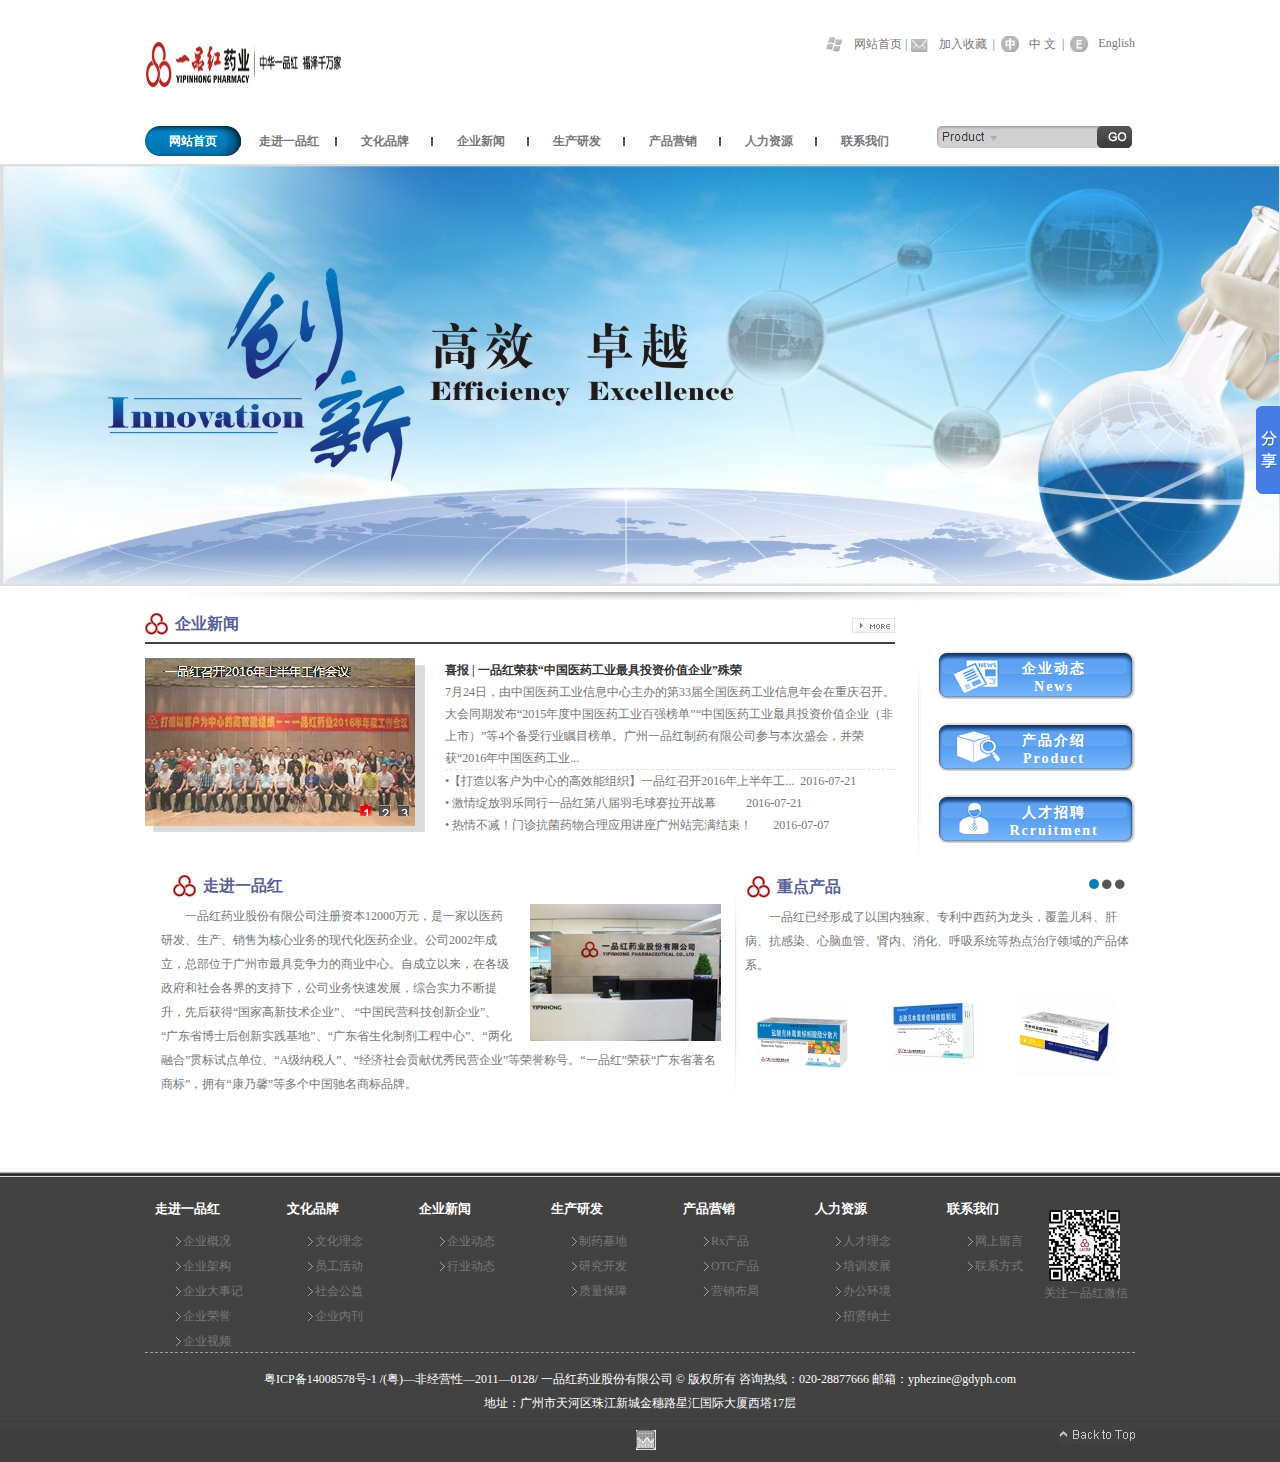
<file: web6/index.html>
<!DOCTYPE html PUBLIC "-//W3C//DTD XHTML 1.0 Transitional//EN" "http://www.w3.org/TR/xhtml1/DTD/xhtml1-transitional.dtd">
<html xmlns="http://www.w3.org/1999/xhtml">
<head>
<meta http-equiv="Content-Type" content="text/html; charset=utf-8" />
<title>一品红药业股份有限公司</title>
<link type="text/css" rel="stylesheet" href="CSS/style.css">
</head>

<body>
                   <img  class="share" src="images/share.png" width="24" height="88" alt="一品红药业股份有限公司" title="一品红药业股份有限公司"/>
                    <div class="header">
                              <h1 class="logo"><img src="images/logo.png" width="196" height="47" alt="一品红药业股份有限公司" title="一品红药业股份有限公司"/></h1>

                              <ul class="logo_r">
                               <li> <a href="index.html">网站首页</a>&nbsp;|&nbsp;</li>
                               <li class="li2"> <a href="#">加入收藏 </a>&nbsp;| &nbsp;</li>
                               <li class="li3"> <a href="#">  中 文 </a>&nbsp;| &nbsp;</li>
                               <li class="li4"> <a href="#"> English</a></li>
                                    </ul>


</div>
                    <div class="nav">
                          			<ul class="nav_l">

                          					<li><a href="index.html" class="current">网站首页</a> </li>
                                            <li class="us"><a href="#" >走进一品红</a></li>
                                            <li><a href="#">文化品牌</a></li>
                                            <li><a href="list.html">企业新闻</a></li>
                                            <li><a href="#">生产研发</a></li>
                                            <li><a href="#">产品营销</a></li>
                                            <li><a href="#">人力资源</a></li>
                                            <li class="contact"><a href="#">联系我们</a></li>

                          			</ul>
                                   <div class="search">
                                    		<form>
                                                    <input type="image" src="images/txt_arr.png" class="arr">
                                                    <input type="text" class="txt">
                                                    <input type="submit" class="src" value="">
       										 </form>
                                   </div>
                   </div>
                    <div class="banner">
                                          <div class="banner_in"> </div>
                   </div>

                    <div class="content">
                            <div class="first">
                                <div class="left">
                                        <div class="l_top1">
                                            <p class="p_logo"><a href="#">企业新闻</a></p>
                                            <p class="p_more"><a href="#"><img src="images/more.png" width="43" height="15" alt=""/></a></p>
                                        </div>
                                         <div class="l_bottom1">
                                                <div class="l_pic"><img src="images/news_1.png" width="280" height="174" alt="" title="一品红召开2016年上半年工作会议123"/></div>
                                                <dic class="news">
                                                         <div class="Ndetail">

<a href="#" class="title">喜报 | 一品红荣获“中国医药工业最具投资价值企业”殊荣</a><br />
7月24日，由中国医药工业信息中心主办的第33届全国医药工业信息年会在重庆召开。大会同期发布“2015年度中国医药工业百强榜单”“中国医药工业最具投资价值企业（非上市）”等4个备受行业瞩目榜单。广州一品红制药有限公司参与本次盛会，并荣获“2016年中国医药工业...
                                                         </div>
                                                         <ul class="Nlist">
                                                         	<li><a href="#">•【打造以客户为中心的高效能组织】一品红召开2016年上半年工...</a>&nbsp;&nbsp;2016-07-21</li>
                                                            <li><a href="#">•  激情绽放羽乐同行一品红第八届羽毛球赛拉开战幕</a>
&nbsp;&nbsp;&nbsp;&nbsp;&nbsp;&nbsp;&nbsp;&nbsp; 2016-07-21</li>
                                                            <li><a href="#">• 热情不减！门诊抗菌药物合理应用讲座广州站完满结束！</a>        &nbsp;&nbsp;&nbsp;&nbsp; &nbsp;2016-07-07</li>
                                                         </ul>
                                                </dic>
                                         </div>
                                  </div>
                                 <div class="right">
                                 		  <a class="b1"><p>企业动态<br />News</p></a>
                                 			<a class="b2"><p>产品介绍<br />Product</p></a>
                                 			<a class="b3"><p>人才招聘<br />Rcruitment</p></a>

                                 </div>
                            </div>


                                <div class="second">
                                	<div class="s_left">
                                      <div class="l_top1">
                                            <p class="p_logo"><a href="#">走进一品红</a></p>
                                            </div>

                                                    <dl class="l_bottom2">
                                                    	<dt><img src="images/news2.png" width="191" height="137" alt=""/>
                                                    		<dd>       一品红药业股份有限公司注册资本12000万元，是一家以医药研发、生产、销售为核心业务的现代化医药企业。公司2002年成立，总部位于广州市最具竞争力的商业中心。自成立以来，在各级政府和社会各界的支持下，公司业务快速发展，综合实力不断提升，先后获得“国家高新技术企业”、 “中国民营科技创新企业”、“广东省博士后创新实践基地”、“广东省生化制剂工程中心”、“两化融合”贯标试点单位、“A级纳税人”、“经济社会贡献优秀民营企业”等荣誉称号。“一品红”荣获“广东省著名商标”，拥有“康乃馨”等多个中国驰名商标品牌。</dd>
                                                    	</dt>
                                                    </dl>


                                </div>
                                 	<div class="s_right">
                                            <div class="l_top1">
                                                 <p class="p_logo"><a href="#">重点产品</a></p>

                                               <p class="p_more">
                                                        <a href="#"><img src="images/disc_1.png" width="10" height="10" alt=""/></a>
                                                        <a href="#"><img src="images/disc_2.png" width="10" height="10" alt="" class="img02"/></a>
                                                        <a href="#"><img src="images/disc_2.png" width="10" height="10" alt=""/></a>
                                               </p>
                                        </div>
                                             <p class="p">一品红已经形成了以国内独家、专利中西药为龙头，覆盖儿科、肝病、抗感染、心脑血管、肾内、消化、呼吸系统等热点治疗领域的产品体系。</p>
                                             <div class="pic3">
                                             <a href="#"><img src="images/product1.png" width="98" height="107" alt=""/> </a>
                                             <a class="mid" href="#"><img src="images/product2.png" width="98" height="107" alt="" /> </a>
                                             <a href="#"><img src="images/prodct3.png" width="98" height="107" alt=""/> </a>
                                             </div>

                                    </div>
</div>
</div>
                    <div class="footer">
                                        <div class="footer_in">
                                          <dl>
                                                    <dt>走进一品红
                                                        <dd><a href="#">企业概况</a></dd>
                                                        <dd><a href="#">企业架构</a></dd>
                                                        <dd><a href="#">企业大事记</a></dd>
                                                        <dd><a href="#">企业荣誉</a></dd>
                                                        <dd><a href="#">企业视频</a></dd>
                                                      </dt>
                                                 </dl>
                           				  <dl>
                                					<dt>文化品牌
                                						<dd><a href="#">文化理念</a></dd>
                                                        <dd><a href="#">员工活动</a></dd>
                                                        <dd><a href="#">社会公益</a></dd>
                                                        <dd><a href="#">企业内刊</a></dd>
                                					</dt>
                                				</dl>
										  <dl>
 													<dt>企业新闻
 														<dd><a href="#">企业动态</a></dd>
                                                        <dd><a href="#">行业动态</a></dd>
 													</dt>
 												</dl>
                                          <dl>
 													<dt>生产研发
 														<dd><a href="#">制药基地</a></dd>
                                                        <dd><a href="#">研究开发</a></dd>
                                                        <dd><a href="#">质量保障</a></dd>
 													</dt>
 												</dl>
                                          <dl>
 													<dt>产品营销
 														<dd><a href="#">Rx产品</a></dd>
                                                        <dd><a href="#">OTC产品</a></dd>
                                                        <dd><a href="#">营销布局</a></dd>
 													</dt>
 												</dl>
                                          <dl>
 													<dt>人力资源
 														<dd><a href="#">人才理念</a></dd>
                                                        <dd><a href="#">培训发展</a></dd>
                                                        <dd><a href="#">办公环境</a></dd>
                                                        <dd><a href="#">招贤纳士</a></dd>
 													</dt>
 												</dl>
                                          <dl class="d7">
 													<dt >联系我们
 														<dd><a href="#">网上留言</a></dd>
                                                        <dd><a href="#">联系方式</a></dd>
 													</dt>
 												</dl >
                                                 <dl class="l8">
 													<dt class="t8"><img src="images/2dcode.png" width="71" height="71" alt=""/>
 														<dd class="d8">关注一品红微信</dd>
                                                   </dt >
 												</dl>

     									 </div>
                                         <p class="copyright">粤ICP备14008578号-1 /(粤)—非经营性—2011—0128/ 一品红药业股份有限公司 &copy; 版权所有 咨询热线：020-28877666 邮箱：yphezine@gdyph.com <br />
地址：广州市天河区珠江新城金穗路星汇国际大厦西塔17层</p>
<div class="cr_pic"><p class="pic"><a href="#"><img class="img" src="images/icon.jpg" width="22" height="22" alt=""/></a><a href="#"><img class="back" src="images/back to top.png" width="77" height="15" alt=""/></a></p></div>




</div>

  </body>
</html>
</file>
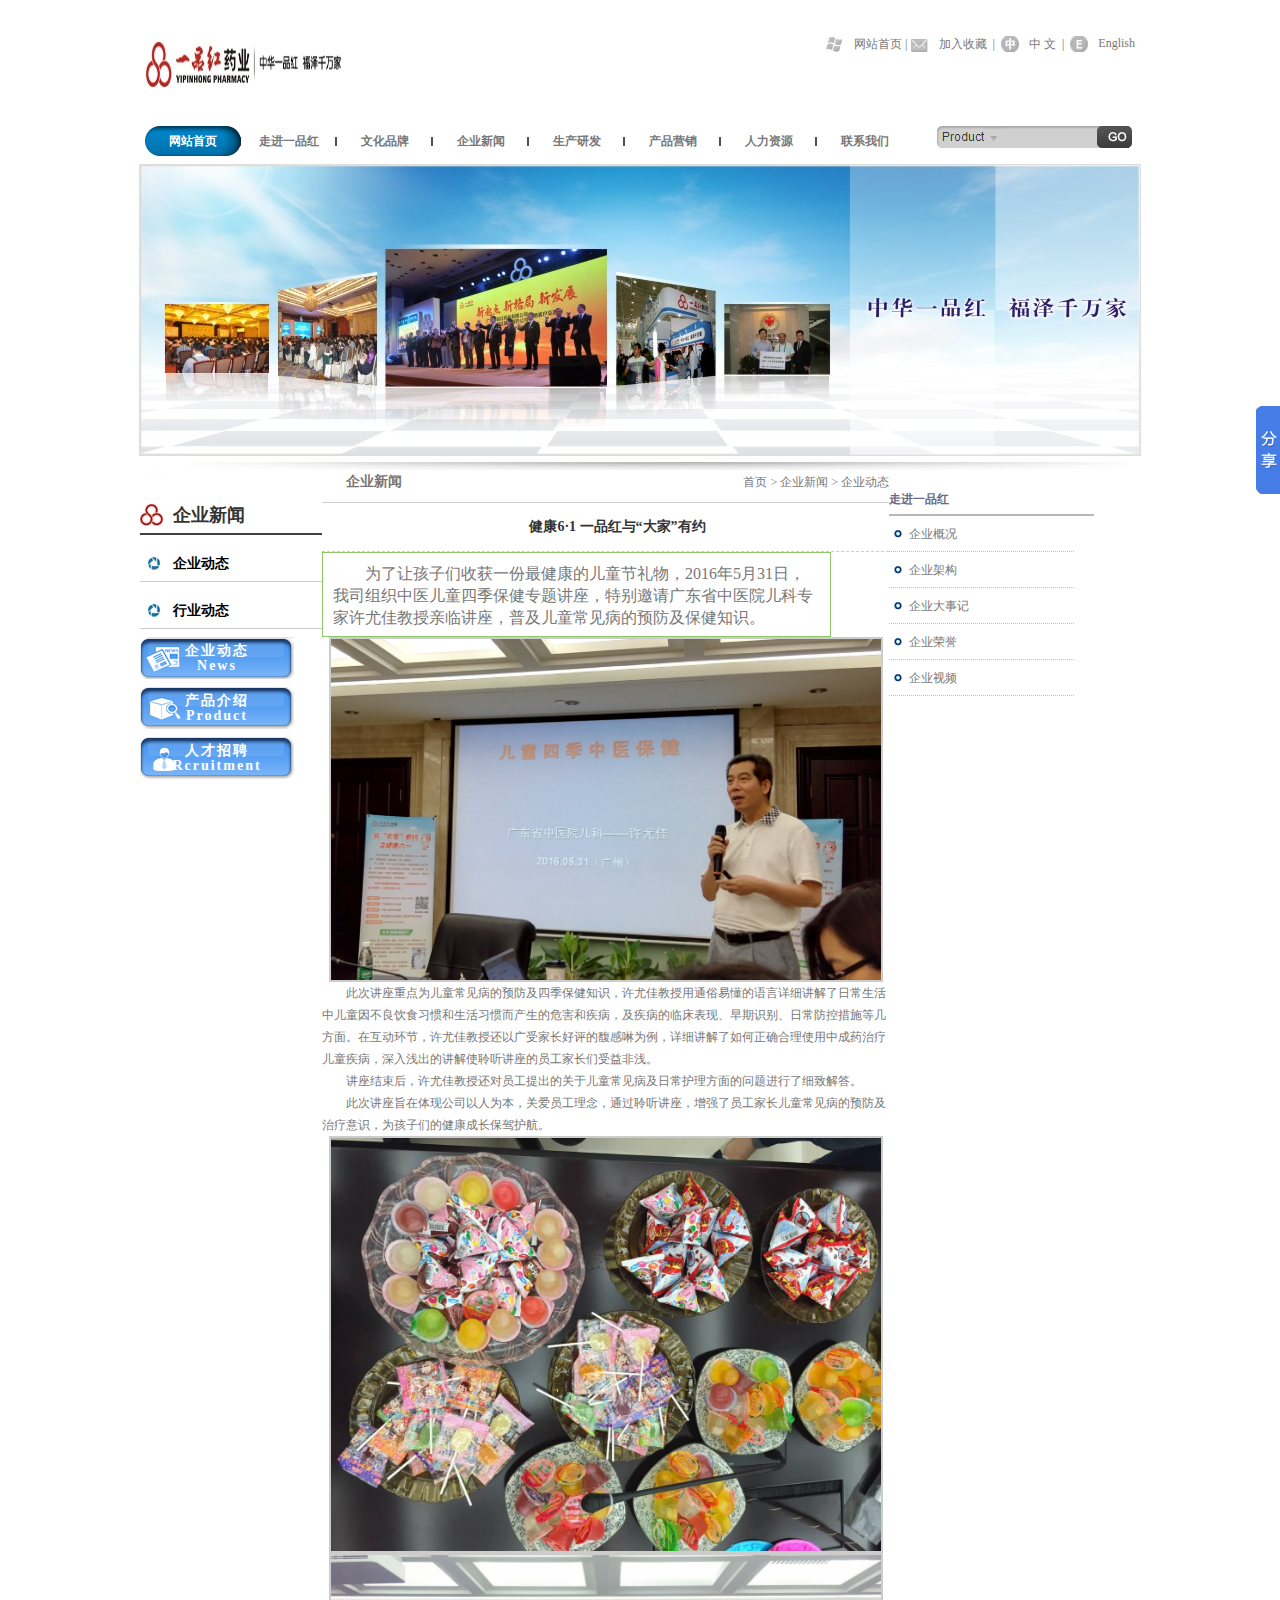
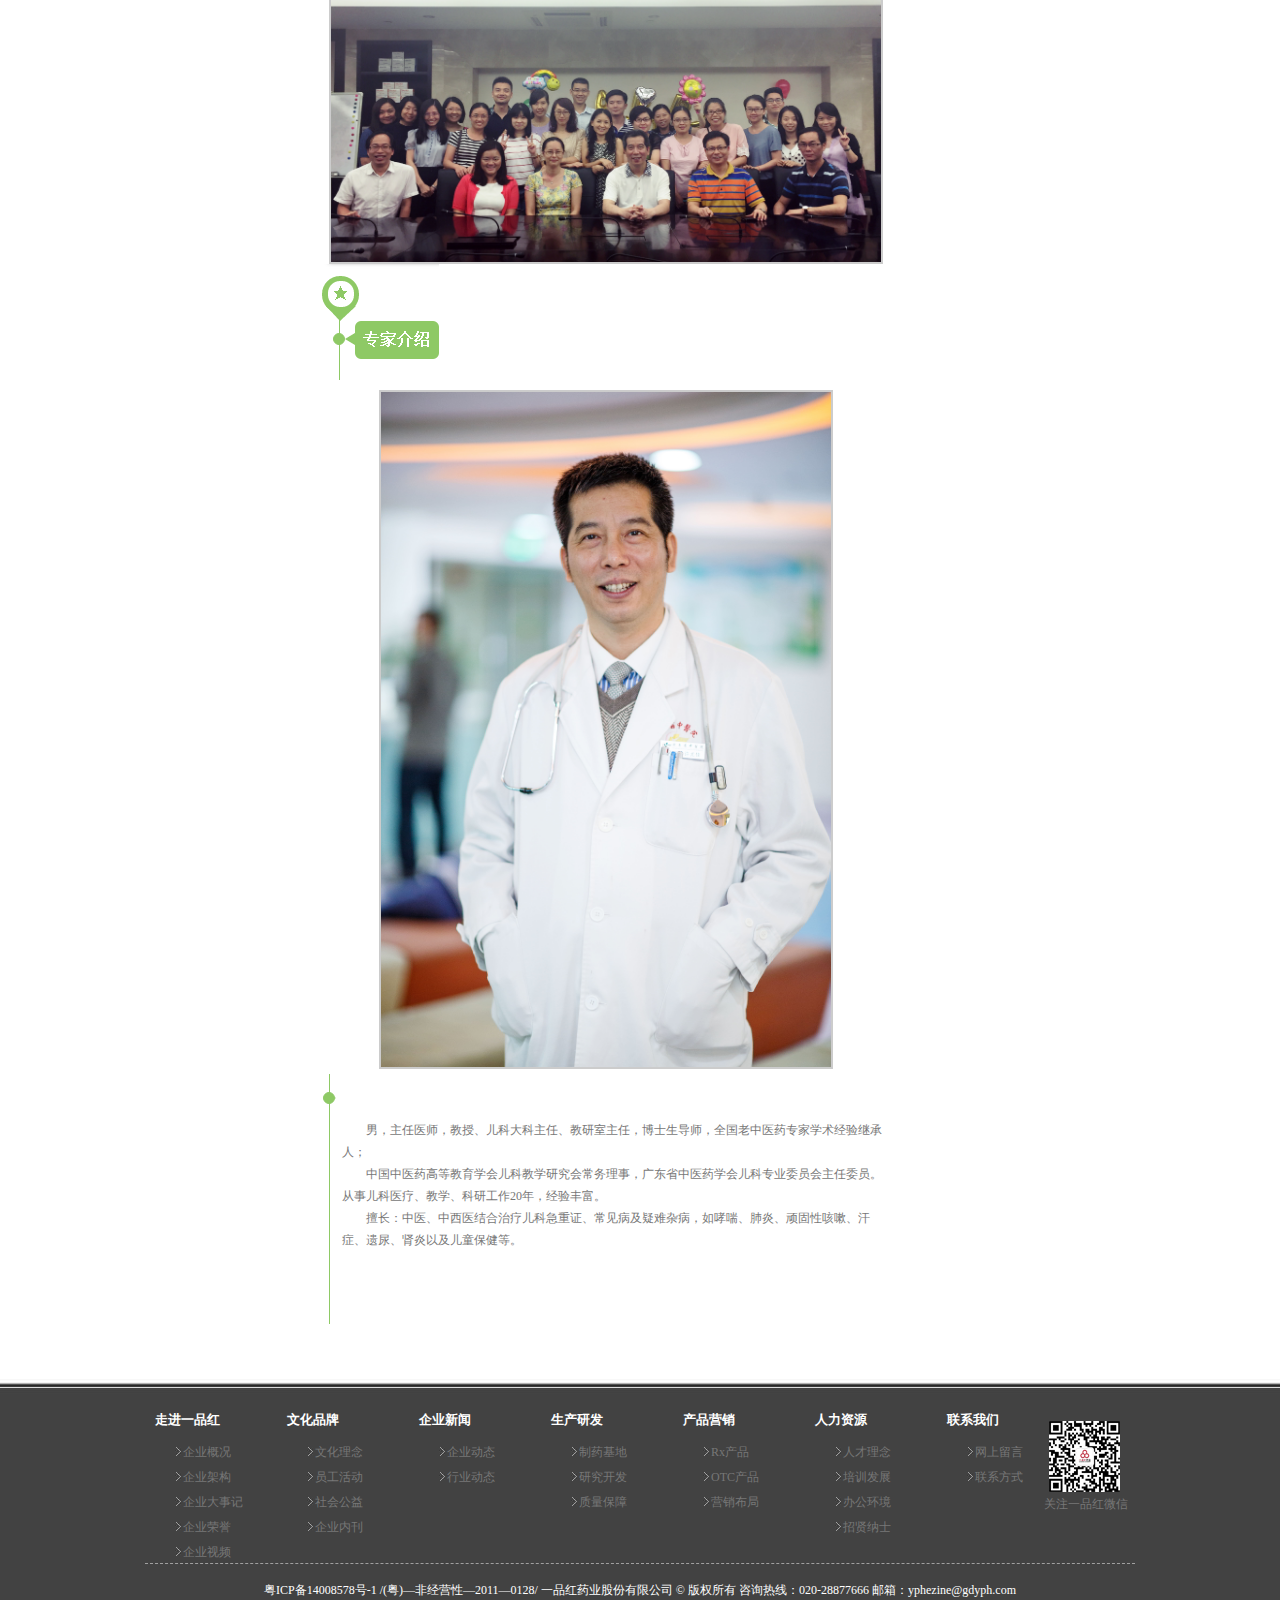
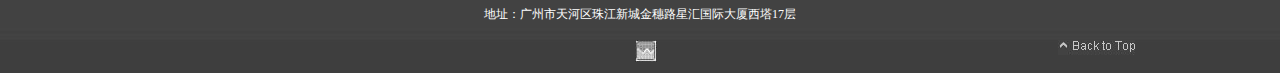
<file: web6/detail.html>
<!DOCTYPE html PUBLIC "-//W3C//DTD XHTML 1.0 Transitional//EN" "http://www.w3.org/TR/xhtml1/DTD/xhtml1-transitional.dtd">
<html xmlns="http://www.w3.org/1999/xhtml">
<head>
<meta http-equiv="Content-Type" content="text/html; charset=utf-8" />
<title>一品红药业股份有限公司</title>
<link type="text/css" rel="stylesheet" href="CSS/style.css">
</head>

<body>
<img  class="share" src="images/share.png" width="24" height="88" alt="一品红药业股份有限公司" title="一品红药业股份有限公司"/>
<div class="header">
  <h1 class="logo"><img src="images/logo.png" width="196" height="47" alt="一品红药业股份有限公司" title="一品红药业股份有限公司"/></h1>
  <ul class="logo_r">
     <li> <a href="index.html">网站首页</a>&nbsp;|&nbsp;</li>
     <li class="li2"> <a href="#">加入收藏 </a>&nbsp;| &nbsp;</li>
     <li class="li3"> <a href="#">  中 文 </a>&nbsp;| &nbsp;</li>
     <li class="li4"> <a href="#"> English</a></li>
  </ul>
</div>
<div class="nav">
		<ul class="nav_l">
				<li><a href="index.html" class="current">网站首页</a> </li>
                <li class="us"><a href="#" >走进一品红</a></li>
                <li><a href="#">文化品牌</a></li>
                <li><a href="list.html">企业新闻</a></li>
                <li><a href="#">生产研发</a></li>
                <li><a href="#">产品营销</a></li>
                <li><a href="#">人力资源</a></li>
                <li class="contact"><a href="#">联系我们</a></li>
		</ul>
    <div class="search">
  		<form>
        <input type="image" src="images/txt_arr.png" class="arr">
        <input type="text" class="txt">
        <input type="submit" class="src" value="">
      </form>
    </div>
</div>
<div class="list_banner">
    <div class="banner_in"> </div>
</div>
<div class="list_content detail_content">
  <div class="list_l">
    <h3><a href="#"  class="current1">企业新闻</a></h3>
    <h3><a href="#">企业动态</a></h3>
    <h3><a href="#">行业动态</a></h3>
    <div class="tab3">
       <a class="b1"><p>企业动态<br />News</p></a>
        <a class="b2"><p>产品介绍<br />Product</p></a>
       <a class="b3"><p>人才招聘<br />Rcruitment</p></a>
     </div>
  </div>
  <div class="list_cen">
     <div class="list_news">
           		<h2>企业新闻</h2>
              <p><a href="#"> 首页 </a>	><a href="#"> 企业新闻</a> > 企业动态	</p>
     </div>
     <h3 class="news_t">
      健康6·1 一品红与“大家”有约
     </h3>
     <p class="news_con">
          为了让孩子们收获一份最健康的儿童节礼物，2016年5月31日，我司组织中医儿童四季保健专题讲座，特别邀请广东省中医院儿科专家许尤佳教授亲临讲座，普及儿童常见病的预防及保健知识。
     </p>
      <img src="images/detail1.jpg" width="550" alt=""/>
     <p class="pp">此次讲座重点为儿童常见病的预防及四季保健知识，许尤佳教授用通俗易懂的语言详细讲解了日常生活中儿童因不良饮食习惯和生活习惯而产生的危害和疾病，及疾病的临床表现、早期识别、日常防控措施等几方面。在互动环节，许尤佳教授还以广受家长好评的馥感啉为例，详细讲解了如何正确合理使用中成药治疗儿童疾病，深入浅出的讲解使聆听讲座的员工家长们受益非浅。</p>
    <p class="pp">讲座结束后，许尤佳教授还对员工提出的关于儿童常见病及日常护理方面的问题进行了细致解答。</p>
    <p class="pp">此次讲座旨在体现公司以人为本，关爱员工理念，通过聆听讲座，增强了员工家长儿童常见病的预防及治疗意识，为孩子们的健康成长保驾护航。</p>
     <img src="images/detail2.jpg" width="550" alt=""/>
     <img src="images/detail3.jpg" width="550" alt=""/>
     <div class="perfect"></div>
     <div class="perfect2">
            </div>
     <img src="images/detail4.jpg" width="450" alt=""/>
     <div class="doctor">
         <p>男，主任医师，教授、儿科大科主任、教研室主任，博士生导师，全国老中医药专家学术经验继承人；</p>
         <p>中国中医药高等教育学会儿科教学研究会常务理事，广东省中医药学会儿科专业委员会主任委员。从事儿科医疗、教学、科研工作20年，经验丰富。</p>
          <p>擅长：中医、中西医结合治疗儿科急重证、常见病及疑难杂病，如哮喘、肺炎、顽固性咳嗽、汗症、遗尿、肾炎以及儿童保健等。 </p>
      </div>
</div>

<div class="list_r">
     <dl>
     	<dt>走进一品红
     		<dd><a href="#">企业概况</a></dd>
     		<dd><a href="#">企业架构</a></dd>
     		<dd><a href="#">企业大事记</a></dd>
     		<dd><a href="#">企业荣誉</a></dd>
     		<dd><a href="#">企业视频</a></dd>
     	</dt>
     </dl>
    </div>
</div>
<div class="footer">
  <div class="footer_in">
          <dl>
             <dt>走进一品红
                 <dd><a href="#">企业概况</a></dd>
                 <dd><a href="#">企业架构</a></dd>
                 <dd><a href="#">企业大事记</a></dd>
                 <dd><a href="#">企业荣誉</a></dd>
                 <dd><a href="#">企业视频</a></dd>
              </dt>
          </dl>
				  <dl>
    					<dt>文化品牌
    						<dd><a href="#">文化理念</a></dd>
                <dd><a href="#">员工活动</a></dd>
                <dd><a href="#">社会公益</a></dd>
                <dd><a href="#">企业内刊</a></dd>
    					</dt>
    				</dl>
          <dl>
             <dt>企业新闻
	              <dd><a href="#">企业动态</a></dd>
                <dd><a href="#">行业动态</a></dd>
             </dt>
          </dl>
          <dl>
             <dt>生产研发
	              <dd><a href="#">制药基地</a></dd>
                <dd><a href="#">研究开发</a></dd>
                <dd><a href="#">质量保障</a></dd>
             </dt>
          </dl>
          <dl>
             <dt>产品营销
                <dd><a href="#">Rx产品</a></dd>
                <dd><a href="#">OTC产品</a></dd>
                <dd><a href="#">营销布局</a></dd>
             </dt>
          </dl>
          <dl>
             <dt>人力资源
	              <dd><a href="#">人才理念</a></dd>
                <dd><a href="#">培训发展</a></dd>
                <dd><a href="#">办公环境</a></dd>
                <dd><a href="#">招贤纳士</a></dd>
              </dt>
          </dl>
          <dl class="d7">
              <dt >联系我们
	              <dd><a href="#">网上留言</a></dd>
                <dd><a href="#">联系方式</a></dd>
              </dt>
          </dl >
          <dl class="l8">
              <dt class="t8"><img src="images/2dcode.png" width="71" height="71" alt=""/>
	               <dd class="d8">关注一品红微信</dd>
              </dt >
          </dl>
  </div>
  <p class="copyright">粤ICP备14008578号-1 /(粤)—非经营性—2011—0128/ 一品红药业股份有限公司 &copy; 版权所有 咨询热线：020-28877666 邮箱：yphezine@gdyph.com <br />
  地址：广州市天河区珠江新城金穗路星汇国际大厦西塔17层</p>
  <div class="cr_pic">
    <p class="pic">
      <a href="#">
        <img class="img" src="images/icon.jpg" width="22" height="22" alt=""/>
      </a>
      <a href="#">
        <img class="back" src="images/back to top.png" width="77" height="15" alt=""/>
      </a>
    </p>
  </div>
</div>

</body>
</html>
</file>
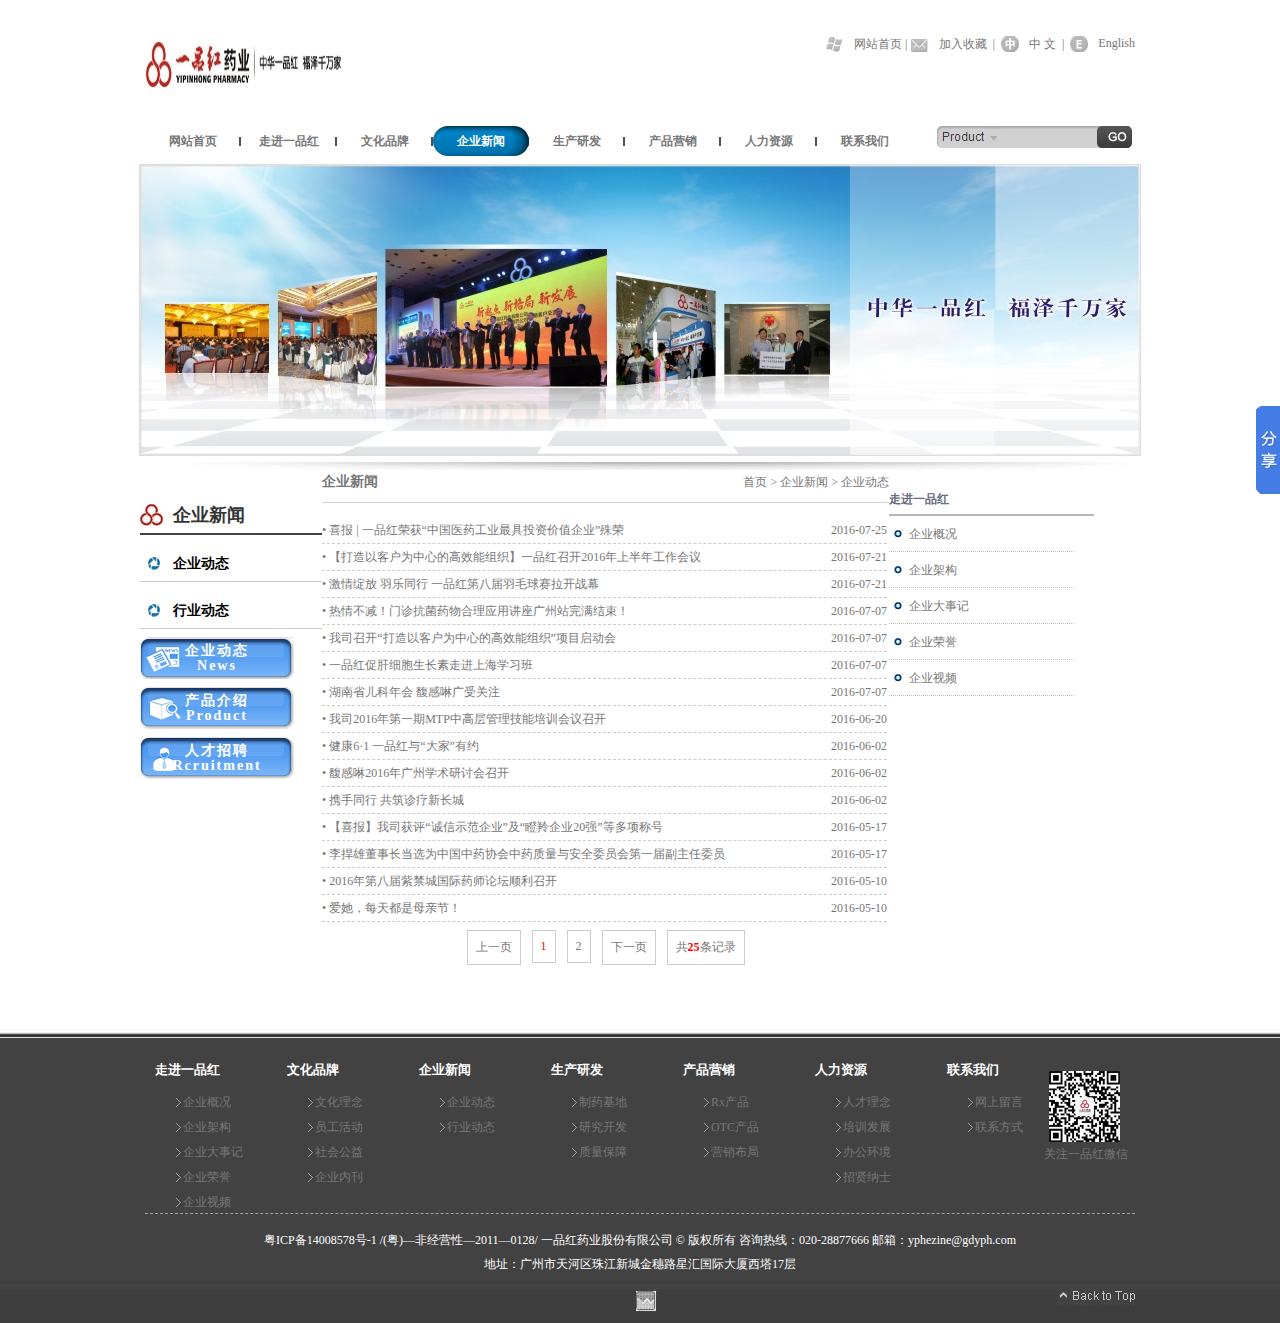
<file: web6/list.html>
<!DOCTYPE html PUBLIC "-//W3C//DTD XHTML 1.0 Transitional//EN" "http://www.w3.org/TR/xhtml1/DTD/xhtml1-transitional.dtd">
<html xmlns="http://www.w3.org/1999/xhtml">
<head>
<meta http-equiv="Content-Type" content="text/html; charset=utf-8" />
<title>一品红药业股份有限公司</title>
<link type="text/css" rel="stylesheet" href="CSS/style.css">
</head>

<body>
                   <img  class="share" src="images/share.png" width="24" height="88" alt="一品红药业股份有限公司" title="一品红药业股份有限公司"/>
                    <div class="header">
                              <h1 class="logo"><img src="images/logo.png" width="196" height="47" alt="一品红药业股份有限公司" title="一品红药业股份有限公司"/></h1>

                              <ul class="logo_r">
                               <li> <a href="index.htmllist_cen">网站首页</a>&nbsp;|&nbsp;</li>
                               <li class="li2"> <a href="#">加入收藏 </a>&nbsp;| &nbsp;</li>
                               <li class="li3"> <a href="#">  中 文 </a>&nbsp;| &nbsp;</li>
                               <li class="li4"> <a href="#"> English</a></li>
                                    </ul>


</div>
                    <div class="nav">
                          			<ul class="nav_l">

                          					<li><a href="index.html" >网站首页</a> </li>
                                    <li class="us"><a href="#" >走进一品红</a></li>
                                            <li><a href="#">文化品牌</a></li>
                                            <li><a href="list.html" class="current2">企业新闻</a></li>
                                            <li><a href="#">生产研发</a></li>
                                            <li><a href="#">产品营销</a></li>
                                            <li><a href="#">人力资源</a></li>
                                            <li class="contact"><a href="#">联系我们</a></li>

                          			</ul>
                                   <div class="search">
                                    		<form>
                                                    <input type="image" src="images/txt_arr.png" class="arr">
                                                    <input type="text" class="txt">
                                                    <input type="submit" class="src" value="">
       										 </form>
                                   </div>
                   </div>
                    <div class="list_banner">
                                          <div class="banner_in"> </div>
                   </div>
                    <div class="list_content">
                        		<div class="list_l">
                                          <h3><a href="#"  class="current1">企业新闻</a></h3>
                                         <h3><a href="#">企业动态</a></h3>
                                         <h3><a href="#">行业动态</a></h3>


                                           <div class="tab3">
                                               <a class="b1"><p>企业动态<br />News</p></a>
                                 			   <a class="b2"><p>产品介绍<br />Product</p></a>
                                               <a class="b3"><p>人才招聘<br />Rcruitment</p></a>
                                            </div>

                              </div>
                               <div class="list_cen">
                                      <div class="list_news">
                                       		<h2>企业新闻</h2>
                                            <p><a href="index.html"> 首页 </a>	><a href="list.html"> 企业新闻</a> > 企业动态	</p>
                                      </div>
                                      <ul class="ul1">
                                      	<li><a href="#">• 喜报 | 一品红荣获“中国医药工业最具投资价值企业”殊荣</a>
                                                <span> 2016-07-25</span>
                                        </li>
                                      	<li><a href="#">• 【打造以客户为中心的高效能组织】一品红召开2016年上半年工作会议</a>
                                        		<span>2016-07-21</span>
                                        </li>
                                      	<li><a href="#">• 激情绽放 羽乐同行 一品红第八届羽毛球赛拉开战幕</a>
                                        		<span>2016-07-21</span>
                                        </li>
                                      	<li><a href="#">• 热情不减！门诊抗菌药物合理应用讲座广州站完满结束！</a>
                                                <span>2016-07-07</span>
                                        </li>
                                      	<li><a href="#">• 我司召开“打造以客户为中心的高效能组织”项目启动会</a>
                                                 <span>2016-07-07</span>
                                        </li>
                                      	<li><a href="#">• 一品红促肝细胞生长素走进上海学习班</a>
                                                 <span>2016-07-07</span>
                                        </li>
                                      	<li><a href="#">• 湖南省儿科年会 馥感啉广受关注</a>
                                       		    <span>2016-07-07</span>
                                        </li>
                                      	<li><a href="#">• 我司2016年第一期MTP中高层管理技能培训会议召开</a>
                                                    <span>2016-06-20</span>
                                        </li>
                                      	<li><a href="detail.html">• 健康6·1 一品红与“大家”有约</a>
                                                   <span>2016-06-02</span>
                                        </li>
                                      	<li><a href="#">• 馥感啉2016年广州学术研讨会召开</a>
                                                     <span>2016-06-02</span>
                                        </li>
                                      	<li><a href="#">• 携手同行 共筑诊疗新长城</a>
                                                      <span>2016-06-02</span>
                                        </li>
                                      	<li><a href="#">• 【喜报】我司获评“诚信示范企业”及“瞪羚企业20强”等多项称号</a>
                                                  <span>2016-05-17</span>
                                        </li>
                                      	<li><a href="#">• 李捍雄董事长当选为中国中药协会中药质量与安全委员会第一届副主任委员</a>                                                    <span>2016-05-17</span>
                                        </li>
                                      	<li><a href="#">• 2016年第八届紫禁城国际药师论坛顺利召开</a>
                                                    <span>2016-05-10</span>
                                        </li>
                                      	<li><a href="#">• 爱她，每天都是母亲节！</a>
                                                   <span>2016-05-10</span>
                                        </li>

                                      </ul>
                                   <ul class="ul2">
                                   	<li><a href="#">上一页</a></li>
                                   	<li class="page"> 1</li>
                                   	<li><a href="#">2</a></li>
                                   	<li><a href="#">下一页</a></li>
                                   	<li>共<span>25</span>条记录</li>
                                   </ul>
                     </div>
                        		<div class="list_r">
                                         <dl>
                                         	<dt>走进一品红
                                         		<dd><a href="#">企业概况</a></dd>
                                         		<dd><a href="#">企业架构</a></dd>
                                         		<dd><a href="#">企业大事记</a></dd>
                                         		<dd><a href="#">企业荣誉</a></dd>
                                         		<dd><a href="#">企业视频</a></dd>
                                         	</dt>
                                         </dl>
                                </div>
                   </div>
                    <div class="footer">
                                        <div class="footer_in">
                                          <dl>
                                                    <dt>走进一品红
                                                        <dd><a href="#">企业概况</a></dd>
                                                        <dd><a href="#">企业架构</a></dd>
                                                        <dd><a href="#">企业大事记</a></dd>
                                                        <dd><a href="#">企业荣誉</a></dd>
                                                        <dd><a href="#">企业视频</a></dd>
                                                      </dt>
                                                 </dl>
                           				  <dl>
                                					<dt>文化品牌
                                						<dd><a href="#">文化理念</a></dd>
                                                        <dd><a href="#">员工活动</a></dd>
                                                        <dd><a href="#">社会公益</a></dd>
                                                        <dd><a href="#">企业内刊</a></dd>
                                					</dt>
                                				</dl>
										  <dl>
 													<dt>企业新闻
 														<dd><a href="#">企业动态</a></dd>
                                                        <dd><a href="#">行业动态</a></dd>
 													</dt>
 												</dl>
                                          <dl>
 													<dt>生产研发
 														<dd><a href="#">制药基地</a></dd>
                                                        <dd><a href="#">研究开发</a></dd>
                                                        <dd><a href="#">质量保障</a></dd>
 													</dt>
 												</dl>
                                          <dl>
 													<dt>产品营销
 														<dd><a href="#">Rx产品</a></dd>
                                                        <dd><a href="#">OTC产品</a></dd>
                                                        <dd><a href="#">营销布局</a></dd>
 													</dt>
 												</dl>
                                          <dl>
 													<dt>人力资源
 														<dd><a href="#">人才理念</a></dd>
                                                        <dd><a href="#">培训发展</a></dd>
                                                        <dd><a href="#">办公环境</a></dd>
                                                        <dd><a href="#">招贤纳士</a></dd>
 													</dt>
 												</dl>
                                          <dl class="d7">
 													<dt >联系我们
 														<dd><a href="#">网上留言</a></dd>
                                                        <dd><a href="#">联系方式</a></dd>
 													</dt>
 												</dl >
                                                 <dl class="l8">
 													<dt class="t8"><img src="images/2dcode.png" width="71" height="71" alt=""/>
 														<dd class="d8">关注一品红微信</dd>
                                                   </dt >
 												</dl>

     									 </div>
                                         <p class="copyright">粤ICP备14008578号-1 /(粤)—非经营性—2011—0128/ 一品红药业股份有限公司 &copy; 版权所有 咨询热线：020-28877666 邮箱：yphezine@gdyph.com <br />
地址：广州市天河区珠江新城金穗路星汇国际大厦西塔17层</p>
<div class="cr_pic"><p class="pic"><a href="#"><img class="img" src="images/icon.jpg" width="22" height="22" alt=""/></a><a href="#"><img class="back" src="images/back to top.png" width="77" height="15" alt=""/></a></p></div>




</div>

  </body>
</html>
</file>
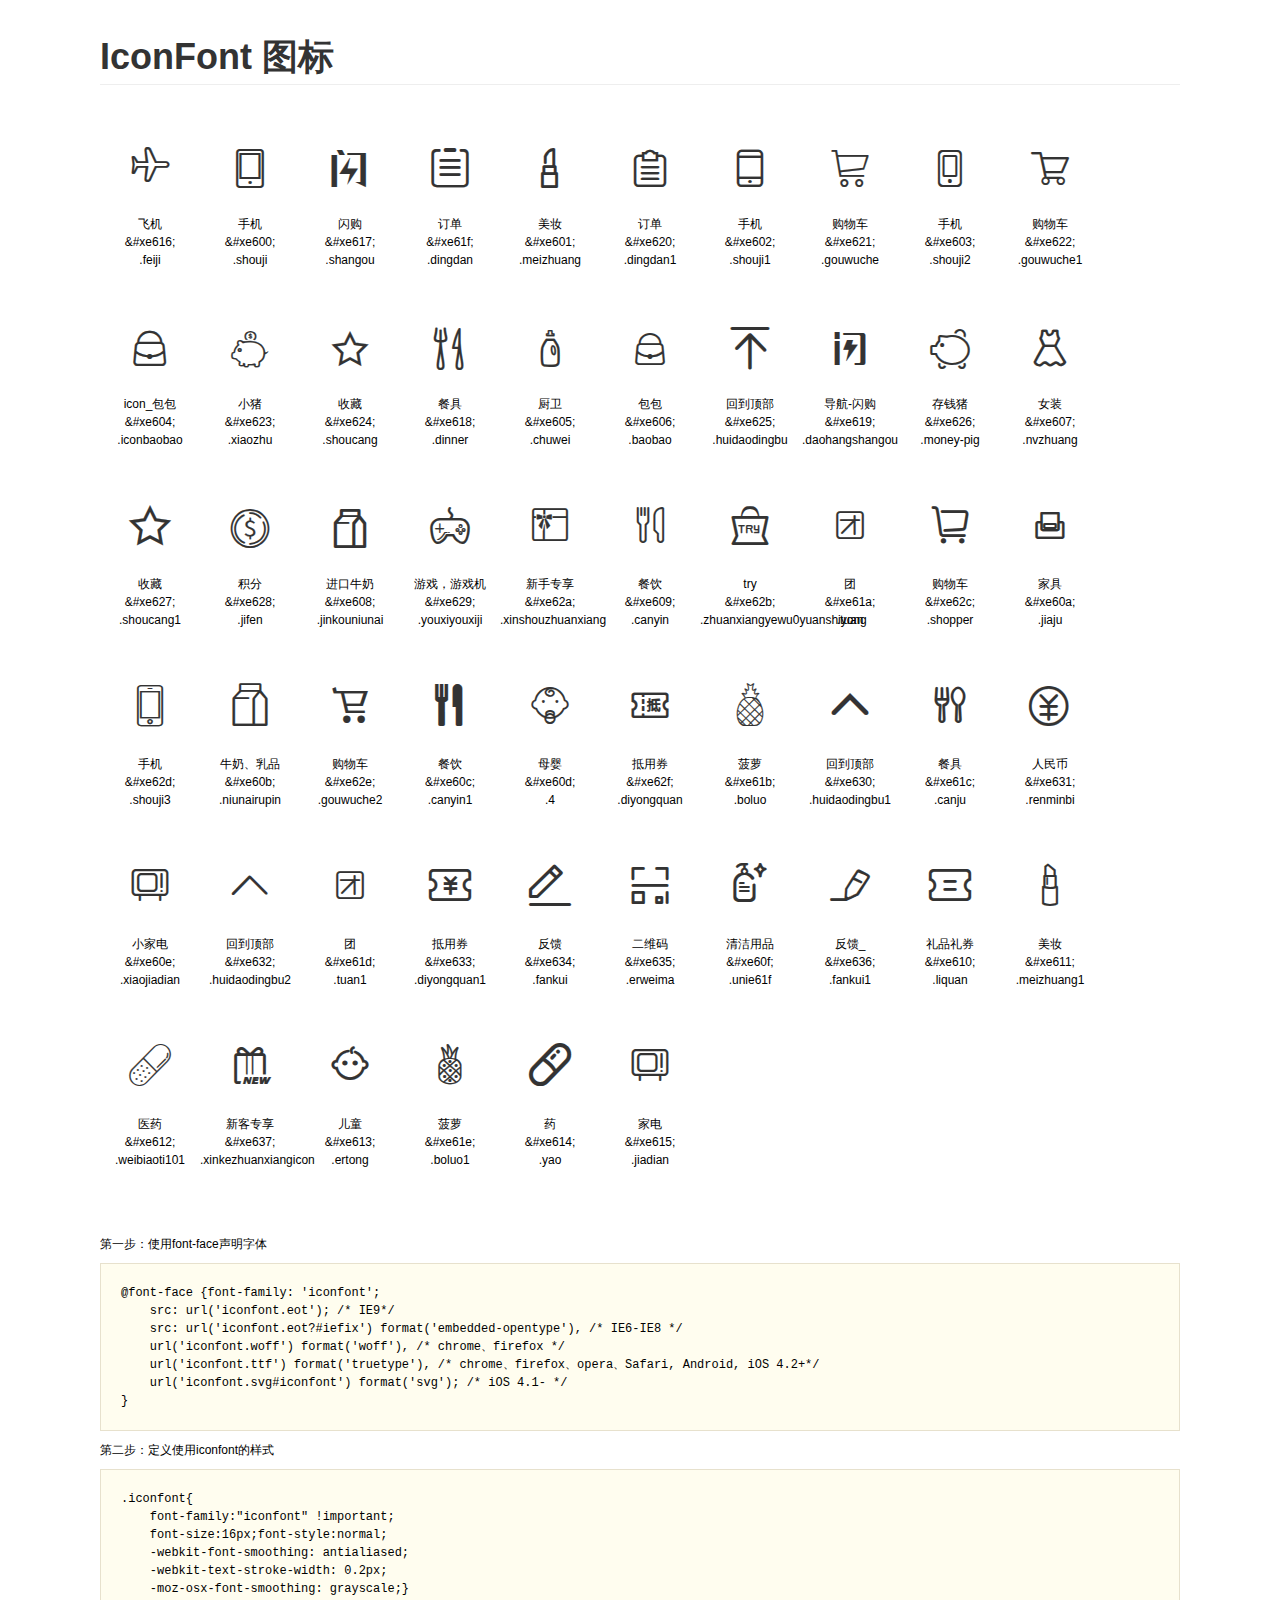
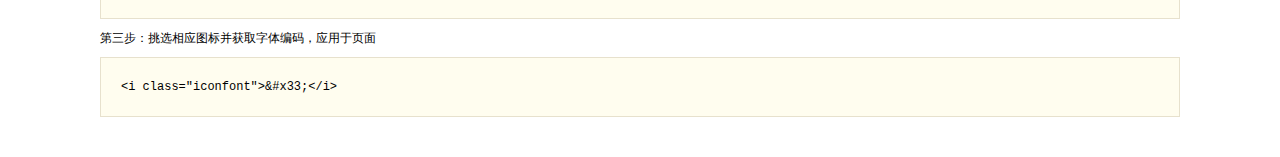
<file: web1/css/demo.html>
<!DOCTYPE html>
<html>
<head>
    <meta charset="utf-8"/>
    <title>IconFont</title>
    <link rel="stylesheet" href="demo.css">
    <link rel="stylesheet" href="iconfont.css">
</head>
<body>
    <div class="main">
        <h1>IconFont 图标</h1>
        <ul class="icon_lists clear">
            
                <li>
                <i class="icon iconfont">&#xe616;</i>
                    <div class="name">飞机</div>
                    <div class="code">&amp;#xe616;</div>
                    <div class="fontclass">.feiji</div>
                </li>
            
                <li>
                <i class="icon iconfont">&#xe600;</i>
                    <div class="name">手机</div>
                    <div class="code">&amp;#xe600;</div>
                    <div class="fontclass">.shouji</div>
                </li>
            
                <li>
                <i class="icon iconfont">&#xe617;</i>
                    <div class="name">闪购</div>
                    <div class="code">&amp;#xe617;</div>
                    <div class="fontclass">.shangou</div>
                </li>
            
                <li>
                <i class="icon iconfont">&#xe61f;</i>
                    <div class="name">订单</div>
                    <div class="code">&amp;#xe61f;</div>
                    <div class="fontclass">.dingdan</div>
                </li>
            
                <li>
                <i class="icon iconfont">&#xe601;</i>
                    <div class="name">美妆</div>
                    <div class="code">&amp;#xe601;</div>
                    <div class="fontclass">.meizhuang</div>
                </li>
            
                <li>
                <i class="icon iconfont">&#xe620;</i>
                    <div class="name">订单</div>
                    <div class="code">&amp;#xe620;</div>
                    <div class="fontclass">.dingdan1</div>
                </li>
            
                <li>
                <i class="icon iconfont">&#xe602;</i>
                    <div class="name">手机</div>
                    <div class="code">&amp;#xe602;</div>
                    <div class="fontclass">.shouji1</div>
                </li>
            
                <li>
                <i class="icon iconfont">&#xe621;</i>
                    <div class="name">购物车</div>
                    <div class="code">&amp;#xe621;</div>
                    <div class="fontclass">.gouwuche</div>
                </li>
            
                <li>
                <i class="icon iconfont">&#xe603;</i>
                    <div class="name">手机</div>
                    <div class="code">&amp;#xe603;</div>
                    <div class="fontclass">.shouji2</div>
                </li>
            
                <li>
                <i class="icon iconfont">&#xe622;</i>
                    <div class="name">购物车</div>
                    <div class="code">&amp;#xe622;</div>
                    <div class="fontclass">.gouwuche1</div>
                </li>
            
                <li>
                <i class="icon iconfont">&#xe604;</i>
                    <div class="name">icon_包包</div>
                    <div class="code">&amp;#xe604;</div>
                    <div class="fontclass">.iconbaobao</div>
                </li>
            
                <li>
                <i class="icon iconfont">&#xe623;</i>
                    <div class="name">小猪</div>
                    <div class="code">&amp;#xe623;</div>
                    <div class="fontclass">.xiaozhu</div>
                </li>
            
                <li>
                <i class="icon iconfont">&#xe624;</i>
                    <div class="name">收藏</div>
                    <div class="code">&amp;#xe624;</div>
                    <div class="fontclass">.shoucang</div>
                </li>
            
                <li>
                <i class="icon iconfont">&#xe618;</i>
                    <div class="name">餐具</div>
                    <div class="code">&amp;#xe618;</div>
                    <div class="fontclass">.dinner</div>
                </li>
            
                <li>
                <i class="icon iconfont">&#xe605;</i>
                    <div class="name">厨卫</div>
                    <div class="code">&amp;#xe605;</div>
                    <div class="fontclass">.chuwei</div>
                </li>
            
                <li>
                <i class="icon iconfont">&#xe606;</i>
                    <div class="name">包包</div>
                    <div class="code">&amp;#xe606;</div>
                    <div class="fontclass">.baobao</div>
                </li>
            
                <li>
                <i class="icon iconfont">&#xe625;</i>
                    <div class="name">回到顶部</div>
                    <div class="code">&amp;#xe625;</div>
                    <div class="fontclass">.huidaodingbu</div>
                </li>
            
                <li>
                <i class="icon iconfont">&#xe619;</i>
                    <div class="name">导航-闪购</div>
                    <div class="code">&amp;#xe619;</div>
                    <div class="fontclass">.daohangshangou</div>
                </li>
            
                <li>
                <i class="icon iconfont">&#xe626;</i>
                    <div class="name">存钱猪</div>
                    <div class="code">&amp;#xe626;</div>
                    <div class="fontclass">.money-pig</div>
                </li>
            
                <li>
                <i class="icon iconfont">&#xe607;</i>
                    <div class="name">女装</div>
                    <div class="code">&amp;#xe607;</div>
                    <div class="fontclass">.nvzhuang</div>
                </li>
            
                <li>
                <i class="icon iconfont">&#xe627;</i>
                    <div class="name">收藏</div>
                    <div class="code">&amp;#xe627;</div>
                    <div class="fontclass">.shoucang1</div>
                </li>
            
                <li>
                <i class="icon iconfont">&#xe628;</i>
                    <div class="name">积分</div>
                    <div class="code">&amp;#xe628;</div>
                    <div class="fontclass">.jifen</div>
                </li>
            
                <li>
                <i class="icon iconfont">&#xe608;</i>
                    <div class="name">进口牛奶</div>
                    <div class="code">&amp;#xe608;</div>
                    <div class="fontclass">.jinkouniunai</div>
                </li>
            
                <li>
                <i class="icon iconfont">&#xe629;</i>
                    <div class="name">游戏，游戏机</div>
                    <div class="code">&amp;#xe629;</div>
                    <div class="fontclass">.youxiyouxiji</div>
                </li>
            
                <li>
                <i class="icon iconfont">&#xe62a;</i>
                    <div class="name">新手专享</div>
                    <div class="code">&amp;#xe62a;</div>
                    <div class="fontclass">.xinshouzhuanxiang</div>
                </li>
            
                <li>
                <i class="icon iconfont">&#xe609;</i>
                    <div class="name">餐饮</div>
                    <div class="code">&amp;#xe609;</div>
                    <div class="fontclass">.canyin</div>
                </li>
            
                <li>
                <i class="icon iconfont">&#xe62b;</i>
                    <div class="name">try</div>
                    <div class="code">&amp;#xe62b;</div>
                    <div class="fontclass">.zhuanxiangyewu0yuanshiyong</div>
                </li>
            
                <li>
                <i class="icon iconfont">&#xe61a;</i>
                    <div class="name">团</div>
                    <div class="code">&amp;#xe61a;</div>
                    <div class="fontclass">.tuan</div>
                </li>
            
                <li>
                <i class="icon iconfont">&#xe62c;</i>
                    <div class="name">购物车</div>
                    <div class="code">&amp;#xe62c;</div>
                    <div class="fontclass">.shopper</div>
                </li>
            
                <li>
                <i class="icon iconfont">&#xe60a;</i>
                    <div class="name">家具</div>
                    <div class="code">&amp;#xe60a;</div>
                    <div class="fontclass">.jiaju</div>
                </li>
            
                <li>
                <i class="icon iconfont">&#xe62d;</i>
                    <div class="name">手机</div>
                    <div class="code">&amp;#xe62d;</div>
                    <div class="fontclass">.shouji3</div>
                </li>
            
                <li>
                <i class="icon iconfont">&#xe60b;</i>
                    <div class="name">牛奶、乳品</div>
                    <div class="code">&amp;#xe60b;</div>
                    <div class="fontclass">.niunairupin</div>
                </li>
            
                <li>
                <i class="icon iconfont">&#xe62e;</i>
                    <div class="name">购物车</div>
                    <div class="code">&amp;#xe62e;</div>
                    <div class="fontclass">.gouwuche2</div>
                </li>
            
                <li>
                <i class="icon iconfont">&#xe60c;</i>
                    <div class="name">餐饮</div>
                    <div class="code">&amp;#xe60c;</div>
                    <div class="fontclass">.canyin1</div>
                </li>
            
                <li>
                <i class="icon iconfont">&#xe60d;</i>
                    <div class="name">母婴</div>
                    <div class="code">&amp;#xe60d;</div>
                    <div class="fontclass">.4</div>
                </li>
            
                <li>
                <i class="icon iconfont">&#xe62f;</i>
                    <div class="name">抵用券</div>
                    <div class="code">&amp;#xe62f;</div>
                    <div class="fontclass">.diyongquan</div>
                </li>
            
                <li>
                <i class="icon iconfont">&#xe61b;</i>
                    <div class="name">菠萝</div>
                    <div class="code">&amp;#xe61b;</div>
                    <div class="fontclass">.boluo</div>
                </li>
            
                <li>
                <i class="icon iconfont">&#xe630;</i>
                    <div class="name">回到顶部</div>
                    <div class="code">&amp;#xe630;</div>
                    <div class="fontclass">.huidaodingbu1</div>
                </li>
            
                <li>
                <i class="icon iconfont">&#xe61c;</i>
                    <div class="name">餐具</div>
                    <div class="code">&amp;#xe61c;</div>
                    <div class="fontclass">.canju</div>
                </li>
            
                <li>
                <i class="icon iconfont">&#xe631;</i>
                    <div class="name">人民币</div>
                    <div class="code">&amp;#xe631;</div>
                    <div class="fontclass">.renminbi</div>
                </li>
            
                <li>
                <i class="icon iconfont">&#xe60e;</i>
                    <div class="name">小家电</div>
                    <div class="code">&amp;#xe60e;</div>
                    <div class="fontclass">.xiaojiadian</div>
                </li>
            
                <li>
                <i class="icon iconfont">&#xe632;</i>
                    <div class="name">回到顶部</div>
                    <div class="code">&amp;#xe632;</div>
                    <div class="fontclass">.huidaodingbu2</div>
                </li>
            
                <li>
                <i class="icon iconfont">&#xe61d;</i>
                    <div class="name">团</div>
                    <div class="code">&amp;#xe61d;</div>
                    <div class="fontclass">.tuan1</div>
                </li>
            
                <li>
                <i class="icon iconfont">&#xe633;</i>
                    <div class="name">抵用券</div>
                    <div class="code">&amp;#xe633;</div>
                    <div class="fontclass">.diyongquan1</div>
                </li>
            
                <li>
                <i class="icon iconfont">&#xe634;</i>
                    <div class="name">反馈</div>
                    <div class="code">&amp;#xe634;</div>
                    <div class="fontclass">.fankui</div>
                </li>
            
                <li>
                <i class="icon iconfont">&#xe635;</i>
                    <div class="name">二维码</div>
                    <div class="code">&amp;#xe635;</div>
                    <div class="fontclass">.erweima</div>
                </li>
            
                <li>
                <i class="icon iconfont">&#xe60f;</i>
                    <div class="name">清洁用品</div>
                    <div class="code">&amp;#xe60f;</div>
                    <div class="fontclass">.unie61f</div>
                </li>
            
                <li>
                <i class="icon iconfont">&#xe636;</i>
                    <div class="name">反馈_</div>
                    <div class="code">&amp;#xe636;</div>
                    <div class="fontclass">.fankui1</div>
                </li>
            
                <li>
                <i class="icon iconfont">&#xe610;</i>
                    <div class="name">礼品礼券</div>
                    <div class="code">&amp;#xe610;</div>
                    <div class="fontclass">.liquan</div>
                </li>
            
                <li>
                <i class="icon iconfont">&#xe611;</i>
                    <div class="name">美妆</div>
                    <div class="code">&amp;#xe611;</div>
                    <div class="fontclass">.meizhuang1</div>
                </li>
            
                <li>
                <i class="icon iconfont">&#xe612;</i>
                    <div class="name">医药</div>
                    <div class="code">&amp;#xe612;</div>
                    <div class="fontclass">.weibiaoti101</div>
                </li>
            
                <li>
                <i class="icon iconfont">&#xe637;</i>
                    <div class="name">新客专享</div>
                    <div class="code">&amp;#xe637;</div>
                    <div class="fontclass">.xinkezhuanxiangicon</div>
                </li>
            
                <li>
                <i class="icon iconfont">&#xe613;</i>
                    <div class="name">儿童</div>
                    <div class="code">&amp;#xe613;</div>
                    <div class="fontclass">.ertong</div>
                </li>
            
                <li>
                <i class="icon iconfont">&#xe61e;</i>
                    <div class="name">菠萝</div>
                    <div class="code">&amp;#xe61e;</div>
                    <div class="fontclass">.boluo1</div>
                </li>
            
                <li>
                <i class="icon iconfont">&#xe614;</i>
                    <div class="name">药</div>
                    <div class="code">&amp;#xe614;</div>
                    <div class="fontclass">.yao</div>
                </li>
            
                <li>
                <i class="icon iconfont">&#xe615;</i>
                    <div class="name">家电</div>
                    <div class="code">&amp;#xe615;</div>
                    <div class="fontclass">.jiadian</div>
                </li>
            
        </ul>


        <div class="helps">
            第一步：使用font-face声明字体
            <pre>
@font-face {font-family: 'iconfont';
    src: url('iconfont.eot'); /* IE9*/
    src: url('iconfont.eot?#iefix') format('embedded-opentype'), /* IE6-IE8 */
    url('iconfont.woff') format('woff'), /* chrome、firefox */
    url('iconfont.ttf') format('truetype'), /* chrome、firefox、opera、Safari, Android, iOS 4.2+*/
    url('iconfont.svg#iconfont') format('svg'); /* iOS 4.1- */
}
</pre>
第二步：定义使用iconfont的样式
            <pre>
.iconfont{
    font-family:"iconfont" !important;
    font-size:16px;font-style:normal;
    -webkit-font-smoothing: antialiased;
    -webkit-text-stroke-width: 0.2px;
    -moz-osx-font-smoothing: grayscale;}
</pre>
第三步：挑选相应图标并获取字体编码，应用于页面
<pre>
&lt;i class="iconfont"&gt;&amp;#x33;&lt;/i&gt;
</pre>
        </div>

    </div>
</body>
</html>
</file>
<file: web1/css/style.css>
@charset "utf-8";
/* CSS Document */
body,p,div,span,a,h1,h2,h3,h4,dl,dt,dd,ul,li,ol,img,input,textarea,strong{ padding:0; margin:0; border:0; list-style:none;}
body{ font-size:12px; font-family:"宋体"; color:#404040;background: #f9f9f9;}
a{ color:#333; text-decoration:none;}
a:hover{color:#e30012; text-decoration:none;}
input{ outline:none;}

/*iconfont*/
@font-face {font-family: 'iconfont';
    src: url('iconfont.eot'); /* IE9*/
    src: url('iconfont.eot?#iefix') format('embedded-opentype'), /* IE6-IE8 */
    url('iconfont.woff') format('woff'), /* chrome、firefox */
    url('iconfont.ttf') format('truetype'), /* chrome、firefox、opera、Safari, Android, iOS 4.2+*/
    url('iconfont.svg#iconfont') format('svg'); /* iOS 4.1- */
}

.iconfont{
    font-family:"iconfont" !important;
    font-size:22px;font-style:normal;
    -webkit-font-smoothing: antialiased;
    -webkit-text-stroke-width: 0.2px;
    -moz-osx-font-smoothing: grayscale;}

.allSort_detail_in .iconfont{font-size: 16px;-webkit-text-stroke-width: 0px;}
.aside_nav_r .iconfont{color:#ff5c4d;}






/* top bar */
#topBar{height: 35px;background:#fafafa;border-bottom: 1px solid #dbdbdb;}
.topbar_in{width: 1200px;height: 35px;margin: 0 auto;}
.topbar_fl{float: left;width: 256px;height: 35px;}
.login{width: 96px;height: 37px;float: left;line-height: 35px;padding: 0 7px 0 6px;border: 1px solid #f0f0f0;border-top: 0;border-bottom: 0;background: #fff;position: relative;}
.login a{color:#0066cc;}
.login a:hover{color:#ff3c3c;}
.login_hover{width: 52px;height: 8px;position: absolute;left: 27px;bottom:-3px;z-index: 3;background:url(../images/indexhead_sprite.png) -60px -870px no-repeat;}
/* login_hoverbox */
.login_hoverbox{width: 300px;height: 134px;border: 1px solid #e9e5e4;border-top: none;position: absolute;top: 36px;left: -1px;background-color: #fff;z-index: 6;padding-top: 12px;display: none;}
.login_hoverbox_t{width: 300px;height: 90px;border-bottom: 1px solid #e5e0dc;}
.login_hoverbox_t_fl{width: 61px;height: 61px;padding: 2px;float: left;margin: 0 10px;border: 1px solid #dadada;}
.login_hoverbox_t_fr{float: left;}
.login_hoverbox_t_fr .vip_only{width: 142px;height: 26px;border-radius:20px ;border: 1px solid #ffb4b4;display: block;color:#ff8486;line-height: 26px;text-align: center;margin-top: 10px;}
.login_hoverbox_t_fr .welcome{display: block;margin: 6px;color:#333;}
.login_hoverbox_b{border-top: 2px solid #f7eee9;height: 53px;background-color: #fff5f0;text-align: center;line-height: 53px;cursor: pointer;}
.b_fl{float: left;width: 149px;border-right: 1px solid #f7edec;}
.b_fr{float: right;width: 150px;}

.address{width: 104px;height: 21px;margin-top: 6px;padding-right: 39px;float: right;background:url(../images/indexhead_sprite.png) -156px -708px no-repeat;position: relative;z-index: 500;}
.address .userad1{float: left;padding:  5px;}
.address .userad{float: left;width: 26px;height: 21px;padding: 0 20px 0 10px ;border: 1px solid #f0f0f0;font-weight: bold;line-height: 22px;background: #fff url(../images/indexhead_sprite.png) -244px -255px no-repeat ;z-index: 5;position: relative;}
.address .userad:hover{background-position: -244px -285px;color:#333;}
.adressbox{width: 350px;height: 295px;border: 1px solid #f0f0f0;position: absolute;left: 46px;top: 21px;background-color: #fff;line-height: 36px;color:#989898;padding-left: 8px;display: none;z-index: 2;padding-top: 5px;}
.adressbox p{overflow: hidden;}
.adressbox a{color:#6e6e6e;float: left;padding:0 15px ;line-height: 25px;margin-top: 6px;}
.adressbox a:hover{background:#ff3c3c ;border-radius: 5px;color:#fff;}
.adressbox span,.adressbox strong{float: left;}

.topbar_fr{float: right;width: 566px;height: 21px;padding-top: 8px;}
.topbar_fr ul{float: left;}
.topbar_fr .li1{height: 25px;float: left;width: 80px;background:url(../images/indexhead_sprite.png) right -734px no-repeat;position: relative;text-align: center;}
.topbar_fr .icon{width: 104px;}

.topbar_fr .li1 p{width: 100%;border: 1px solid #fafafa;border-bottom: 0;padding-top: 5px;}
.topbar_fr .topbar_li {width: 100%;position: absolute;left: 0;top: 28px;z-index: 6;background:#fff;line-height: 25px;border: 1px solid #fff;text-align: center;display: none;}
.topbar_fr .a1{height: 23px;width: 54px;padding-right: 18px;background:url(../images/indexhead_sprite.png) right -260px;display: block;}
.topbar_fr .a1:hover{background: url(../images/indexhead_sprite.png) right -290px no-repeat;}
.topbar_fr .icon span{padding-left: 15px;background:url(../images/indexhead_sprite.png) -288px -230px no-repeat;display: block;margin-left: 5px;}

.topbar_fr .topbar_tabbox1{width: 240px;height: 90px;right:-2px;left:auto;padding: 30px;}
.topbar_tabbox1 img{float: left;}
.topbar_tabbox1_fr {width: 130px;height: 90px;float: right;}
.topbar_tabbox1_fr strong{font-size: 20px;}
.topbar_fr .topbar_tabbox2{width: 210px;height: 93px;right:-2px;left:auto;padding: 12px;}
.topbar_tabbox2 span{display: block;height: 30px;line-height: 30px;text-align: left;}

.topbar_tabbox2 .span2{height: 34px;line-height: 34px;border-top: 1px solid #ccc;border-bottom: 1px solid #ccc;}

.topbar_fr .current p{background-color: #fff;border-color: #ccc;z-index: 7;position: relative;}
.topbar_fr .current .topbar_li{border: 1px solid #ccc;display: block;}

.topbar_fr .focusus{float: left;margin-top: 4px;}
.topbar_fr .focus{float: left;width: 17px;height: 21px;background:url(../images/indexhead_sprite.png) no-repeat;}
.topbar_fr .focus1{background-position: -283px -838px;}
.topbar_fr .focus2{background-position: -283px -928px;margin-left: 10px;}
/* top banner */
#topbanner{background-color: #fff;}
.topBanner{width: 1200px; margin: 0 auto; position: relative;}
.big{display: none;}
.topBanner span{width: 17px;height: 35px;background:#666 url(../images/topbanner_arrow.png) -16px 34px no-repeat;position: absolute;right:20px;top: 0;text-align: center;color:#fff;cursor: pointer;padding-top: 5px;}
.topBanner a{display: block;}
/* header */
#header{background-color: #fff;}
.header{width: 1200px;height: 96px;padding-top: 14px;margin: 0 auto;}
.logo{width: 210px;height: 110px;float: left;margin-top: -14px;}
.search{width: 630px;height: 56px;margin: 5px 0 0 114px;float: left;}
.seache_top{width: 630px;height: 32px;position: relative;}
.search_tab{width: 53px;height: 28px;position: absolute;left: 2px;top: 2px;padding-left: 15px;border: 1px solid #e1e1e1;background-color: #f8f8f8;overflow: hidden;border-bottom: 0;border-top: 0;}
.search_tab_hover{height: 56px;border-bottom: 1px solid #e1e1e1;}
.search_tab a{width: 53px;height: 28px;display: block;line-height: 28px;}
.search_box{width: 524px;height: 28px;border: 2px solid #ff3c3c;background-color: #fff;}
.txt{width: 342px;height: 28px;padding:0 6px 0 78px;float: left;color:#666666;}
.sub{width: 98px;height: 28px;background-color:#ff3c3c;float: left;color:#fff;font-size: 14px;cursor: pointer;}
.search_down{line-height: 24px;}
.search_down a{margin-right: 10px;float: left;color:#999;}
.search_down a:hover{color:#e30012;}
.logo_r{width: 206px;height: 49px;float: right;position: relative;}
.logo_r div{width: 60px;height: 43px;margin-top: 4px;border: 1px solid #f2f2f2;float: left;overflow: hidden;text-align: center;}
.logo_r span{width: 22px;height: 15px;display: block;background:url(../images/indexhead_sprite.png) no-repeat;margin: 4px 0 4px 19px;}
.welfare span{background-position: -130px -20px;}
.order span{background-position:-160px -20px;}
.logo_r p {width: 5px;height: 3px;background:url(../images/indexhead_sprite.png) -130px -40px no-repeat;margin-left: 28px;}

#nav{background-color: #fff;height: 34px;border-bottom: 2px solid #ff3c3c;}
.nav{width: 1200px;line-height: 34px;margin: 0 auto;position: relative;}
.allSortOuterbox{width: 210px;height: 34px;float: left;background-color: #ff3c3c;position: relative;z-index: 21;}
.allSort {font-size: 16px;font-weight: bold;text-align: center;}
.allSort a{color:#fff;}
.allSort_detail{width: 210px;height: 398px;background: #c23131;position: absolute;left: 0;top: 35px;color:#fff;padding-top: 1px;z-index: 11;}
.allSort_detail_in{border-top: 1px solid #a01111;}
.allSort_detail_in ul{border-top: 2px solid #b01d1d;}
.allSort_detail li{width: 210px;height: 32px;}
.allSort_detail h3{padding-left: 20px;text-align:left;height:32px;background:url(../images/indexhead_sprite.png) 190px -1148px no-repeat;}
.allSort_detail h3:hover{background-color: #872222;text-indent: 0.5em;}
.allSort_detail a{color:#fff;font-weight: normal;font-size: 12px;}
.allSort_detail a:hover{text-decoration: underline;}

.category{width: 990px;height: 398px;position: absolute;left: 210px;top: 0; background-color: #fff;color:#000;display: none;}
.category a{color:#000;}
.box{width: 100px;height: 100px;background-color: #fff;}







.nav_detail{float: left;width: 840px;}
.nav_detail li{float: left;padding:0 15px;font-weight: bold;font-size: 14px;}
.nav_detail .special a{color:#ff3c3c;}
.nav_fr{float: right;}
.cart{width: 83px;height: 16px;padding: 17px 0 16px;font-size: 14px;background-color: #ff3c3c;position: relative;margin-top: -96px;line-height: 10px;text-align: center;float: right;cursor: pointer;z-index: 80;margin-right: -116px;}
     /*margin-top: -126px;*/
.arrow{width: 4px;height: 4px;position: absolute;left: -4px;top: 0;background:url(../images/indexhead_sprite.png) -150px -40px no-repeat;}
.cart a{color:#fff;}
.mycart{width: 358px;height: 263px;border: 1px solid #ccc;border-top: 3px solid #ff3c3c;background-color: #fff;box-shadow: 0px 2px 2px 0px #ddd;position: absolute;z-index: 13;right: 0;top: 47px;display: none;}
.mycart p{margin: 80px 0 60px;}
.mycart input{width: 160px;height: 32px;border-radius: 3px;background-color: #ff3c3c;cursor: pointer;color:#fff;}



/* banner */
#banner{height: 398px;position: relative;z-index: 20; }   /*后来更改的z-index*/
.banner_promo{height: 398px;position: relative;}
.bannerol{width: 100%; z-index: 9;}

.bannerol li{width: 100%;position: absolute;left: 0;top: 0;display: none;}

.bannerol .current{display: block;}

.marknum ol{position: absolute;left: 50%;bottom: 21px;margin-left: -136px;z-index: 11;}
.marknum li{width: 15px;height: 15px;background-color: #cccccc;float: left;margin-left: 10px;cursor: pointer;}

.marknum .current{background-color: #ff3c3c;}

.bannerol a{width: 1200px;height: 398px;margin: 0 auto;display: block;}
.bannerol a img{width: 750px;height: 398px;margin-left: 210px;}
.showarrow{width: 749px;height: 398px;position: absolute;left: 50%;top: 0;margin-left: -390px;z-index: 10;border-right: 1px solid #ccc;}
.showarrow span{width: 40px;height: 70px;background:url(../images/arr.png) 0 center no-repeat;;margin-top: 177px;display: none;cursor: pointer;}
.showarrow .right{float: right;background-position: -41px center;}
.showarrow .left{float: left;}




.layout_r{width: 240px;height: 398px;position: absolute;left: 50%;top: 0;margin-left: 360px;background-color: #fff;}
.up_notice{height: 210px;padding: 0 13px;border-top: 1px solid #eee;}
.up_notice dt{width: 208px;height: 34px;padding:0 3px;border-bottom: 1px dotted #ccc;font-size: 14px;margin-bottom: 5px;line-height: 34px;}
.up_notice dd{line-height: 26px;}
.red_current a{color:#e60012;}
.down_vip{width: 240px;height: 188px;}
.down_vip p{height: 26px;padding: 0 15px;line-height: 26px;font-size: 14px;color:#333;}
.down_vip li{width: 80px;height: 80px;margin-left: -1px;border: 1px solid #eee;border-right: none;border-bottom: none;float: left;}

/*content*/
#content{width: 100%;height: auto;margin: 0 auto;margin-top: 20px;}
/* selection_activity_list */
#selection_activity_list{width: 1200px;height: 150px; background-color:#fff;margin: 0 auto 20px;overflow: hidden;position: relative;}
.selection_ul{width: 2500px;position: absolute;left: 0;top: 0;}
.selection_ul li{width: 270px; height: 150px;float: left;font-size: 16px;line-height: 20px;padding-right: 30px;}
.activity_list{width: 120px;height: 100px;padding-left: 20px;float: left;margin-top: 26px;border-left: 1px solid #e8e4de;}
.selection_ul img{float: right;}
.selection_ul em{color:#ff3b3c;}
.selection_activity_list{width: 1200px;height: 150px;position: absolute;left: 0;top: 0;z-index: 20;}
.selection_activity_list a{width: 20px;height: 40px;margin-top: 65px;color:#fff;font-size: 20px;font-weight: bold;line-height: 40px;text-align: center;background-color: #c7c7c7;display: none;}
.selection_activity_list a:hover{background-color: #7c7c7c;}
.selection_activity_list .fl{float: left;}
.selection_activity_list .fr{float: right;}

/* con1 */
.con1{width: 1200px;height: 400px;margin: 0 auto;margin-bottom: 20px;}
.con1 ul li{width: 240px;height: 400px;float: left;background-color: #fff;}
.con1 .biger{width: 239px;border-right: 1px solid #f2f2f2;height: 382px;padding-top: 18px;text-align: center;line-height: 30px;}
.con1 .biger .up{width: 239px;height: 199px;border-bottom: 1px solid #f2f2f2;}
.con1 .biger img{display: block;margin-left: 40px;}
.con1_banner{margin: 20px auto;display: block;}

/* floor */
#floor{width: 100%;height: auto;overflow: hidden;}
.floor1,.floor2,.floor3,.floor4,.floor5,.floor6,.floor7,.floor8,.buyto,.lasrfl{width: 1200px;height: 414px;margin: 0 auto;}
.title{width: 1200px;height: 32px;border-bottom:2px solid #ff4500;line-height: 32px;padding-bottom: 2px;}
.title strong{font-size: 16px;color:#ff4500;}
.title_fl{float: left;width: 221px;overflow: hidden;}
.title_fl span{float: left;}
.title_fl .subtitle{width: 106px;height: 26px;float: right;background-color: #fff7d1;margin-left: 18px;margin-top: 3px;color:#977a6f;text-align: center;line-height: 26px;border: 1px solid #e5debc;position: relative;}
.title_fr{float: right;}
.title_fr a{color:#666666;}
.title_fr a:hover{color:#e60012;}
.subtitle em{width: 5px;height: 9px;position: absolute;left: -4px;top: 8px;background:url(../images/indexhead_sprite.png) -120px -355px no-repeat;}
.con{background-color: #fff;overflow: hidden;text-align: center;line-height: 24px;}
/*.con a:hover img{opacity: 0.8;}*/
.cona,.conb,.con345{float: left;width: 219px;height: 360px;}
.cona{width: 210px;}
.cona ul{width: 189px;height: 99px;padding: 0 10px;}
.cona ul li{width: 84px;height: 32px;margin:0 5px;float: left;border-bottom: 1px dotted #eeeeee;line-height: 32px;}
.cona .down{display: block;width: 209px;height: 215px;}
.cona .down h3{margin-top: 10px;}
.cona .down h4{color:#999999;margin-bottom: 5px;}

.conb{width: 330px;overflow: hidden;position: relative;}
.conb ul{width:990px;position: absolute;left: 0;top: 0;z-index: 20;}
.conb ul li{width: 330px;float: left;}

.conb .progres{position: absolute;width: 108px;height: 6px;left: 111px;bottom:20px;z-index: 21;}
.conb .progres a{float: left;height: 4px;width: 30px;margin: 0 3px;background-color: #fff;}
.conb .progres .current{float: left;height: 6px;width: 30px;margin: 0 3px;margin-top: -1px;}
.conb .progres span{height: 6px;background-color: #ff3c3c;display: block;overflow: hidden;width: 0;}







.conc,.cond{border-right: 1px solid #f4f4f4;}
.cond .con_up{height: 355px;}
.con_up{width: 219px;height: 165px;border-bottom: 1px solid #eee;display: block;}
.con_up h3,.fl2 h3,.fl5 h3{color:#000;font-size: 14px;font-weight: normal;margin-top: 5px;}
.con_up h4,.fl2 h4,.fl5 h4{color:#999;font-weight: normal;}
.con_down{border-bottom: none;padding-top: 15px;}
.con_one{height: 360px;}

.floor4,.floor7,.floor8{height: 594px;}
.bottom{height: 540px;}
.bottom .fl1,.bottom .fl2,.bottom .fl3,.bottom .fl4,.bottom .fl5{float: left;padding-top: 20px;width: 219px;border-top: 1px solid #eee;border-right: 1px solid #eee;height: 160px;}
.bottom .fl1{width: 209px;}
.bottom .fl2{width: 329px;height: 160px;padding-top: 15px;}
.imga{padding: 0px 15px;display: block;overflow: hidden;}
.imga img{float: right;}
.fl2 .float{width: 135px;height: 90px;padding: 15px 15px 0;float: left;}
.bottom .con_up{border-bottom: none;}
.bottom .fl5{height: 345px;margin-top: -190px;border-right:none ;}

.buyto .cond .con_up{height: 165px;}
.buyto .conb{width: 328px;border-left: 1px solid #eee;border-right: 1px solid #eee;}
.buyto .conb .con_up{border-bottom: none;}
.buyto .conb .con_down{width: 328px;border-top: 1px solid #eee;}

.lasrfl .cona{width: 320px;}
.lasrfl .conb,.lasrfl .con345{border: none;width: 220px;position: relative;}
.lasrfl .conb,.lasrfl .conc,.lasrfl .cond,.lasrfl .conf{position: relative;}
.lasrfl p{position: absolute;left: 30px;top: 300px;width: 160px;line-height: 24px;font-size: 14px;color:#333;}
.lasrfl p strong{color:#e94919;font-size: 20px;}

#colockbox1,#colockbox2,#colockbox3,#colockbox4{height: 30px;width: 220px;position: absolute;left: 0;bottom:0;top:auto;background: rgba(0,0,0,0.3);color:#fff;display: none;line-height: 30px;}








/* footer */
#footer{ background: #F9F9F9;overflow: hidden; padding-top: 30px;}
.footer{ height: 476px; background:#fff;}
.footer_up{ height: 126px;margin: 0 auto; width: 1200px; border-bottom: 1px solid #EBEBEB;}
.footer_up dl{ width: 205px;height: 66px; float: left;margin: 30px 45px 0;}
.footer_up dt{ float: left; margin-right: 15px;font-size: 16px;}
.footer_up dd{ line-height: 22px; margin-top: 15px;font-size: 14px;}
.footer_up strong a{ color:#333;}

.footer_in{height: 177px; margin: 0 auto; padding-top: 30px;width: 1160px;padding-left: 40px;}
.footer_in dl{width: 165px; float: left;}
.footer_in dt{height: 23px; color:#666666;}
.footer_in dl a{ color:#333;}
.footer_in dd{ line-height: 24px; color:#666666;}


.erweima{float: left; width: 320px; height: 113px;}
.erweima strong{font-size: 14px;color:#333;}
.erweima_l{ width: 90px; float: left; margin-right: 80px;}
.erweima_r{ width: 90px; float: left;}

.siteinfoLegal{ text-align:center;color:#666666; line-height: 27px;}
.siteinfoLegal a{ color:#666;}

.siteinfoCredits{ text-align:center; margin-top: 25px;}



/* aside_nav_l */
.aside_nav_l{width: 44px;height: 398px;position: fixed;left: 50%;bottom:130px; margin-left: -648px;overflow: hidden;display: none;}
.aside_nav_l a{display: block;height: 38px;width: 42px;border-bottom: 2px solid #ebebeb;text-align: center;}

.aside_nav_l a p{padding:2px 5px;display: none;line-height: 17px;}
.aside_nav_l a .line1{line-height: 38px;}
.aside_nav_l a span{line-height: 38px;display: block;}
.aside_nav_l .current p{display: block;color:#ff3c3c;}
.aside_nav_l .current span{display: none;}
.aside_nav_l .aside_nav_hover p{display: block;}
.aside_nav_l .aside_nav_hover span{display: none;}

/* aside_nav_r */
.aside_nav_r{width: 394px;height: 100%;position: fixed;top: 0;right: -360px  ;z-index: 90;text-align: center;transition:all 0.5s;}
.aside_nav_r_wider{transform:translateX(-360px);}
.small{width: 34px;background: #3f3c3c;float: left;height: 100%;position: relative;z-index:990;}
.small .icon_center{width: 34px;top: 194px;right: 0;position: absolute;}
.shopcart a{color:#ffa89a;padding: 12px 0;background: #322f2f;}
.small span{background: #3f3c3c;display: block;}
.shopcart span{background: #322f2f;}
.shopcart .cart_p{padding: 8px 8px 0;}
.order,.collect,.discount_card,.icon_bom>div{margin-top: 15px;width: 34px;height: 32px;position: relative;}
.small .order{margin-top: 30px;}
.small p{padding: 0 8px;position: absolute;right: -64px;top: 0;width: 48px;height: 32px;line-height: 32px;background: #3f3c3c;color:#fff;transition:transform 0.4s;z-index:2;}
.small .ahover{transform: translateX(-98px);background: #ff5c4d;}
.small a{display: block;}
.small a:hover {background: #ff5c4d;}
.small a:hover>span{background: #ff5c4d;color:#fff;}
.order .iconfont{font-size: 18px;}
.small .iconfont{line-height: 32px;z-index:3;position: relative;}

.small .icon_bom{width: 34px;bottom: 0px;right: 0;position: absolute;}
.saosao{position: absolute;width: 130px;height: 143px;padding:15px 10px;box-shadow: 0 0 5px #ccc;left: -168px;top: -122px;background: #fff;display: none;}
.saosao span{background: #fff;margin-bottom: 10px;}
.triangle{height: 0;width: 0;display: block;border: 6px;border-color:transparent transparent transparent #fff;border-style: dashed dashed dashed solid;position: absolute;right: -12px;bottom: 30px;}
.code2d{position: relative;}

.big_cart{height: 100%;width: 360px;background: #fff;z-index:999;position: relative;float: right;}
.hd_none{position: absolute;left: 0;top: 50%;margin-top: -100px;width:360px;height: 300px;text-align: center;font-size: 16px;line-height: 30px;color:#666;}
.hd_none_icon{width: 117px;height: 77px;display: inline-block;background:  url(../images/indexhead_sprite.png) -25px -360px no-repeat;}
.hd_none a{display: inline-block;border-radius:5px;background:#ff5c4d ;color:#fff;width: 128px;height: 44px;line-height: 44px;}
</file>
<file: web6/CSS/style.css>
@charset "utf-8";
/* CSS Document */

body,p,h1,h1,h2,h3,h4,textarea,img,input,strong,span,div,ol,ul,li,dl,dd,dt{ border:0;margin:0;padding:0;list-style:none;}
body {font-size:12px; font-family:"宋体" ;color:#777777;}
a{text-decoration:none;color:#777777;}
a:hover{text-decoration:underline;color:#0090e7;}

.share{ position:fixed; right:0%; top:50%;cursor:pointer;margin-top:-44px;}

/* header */
  .header{ width:990px; height:126px;margin:0 auto;}
.logo{width:370px; height:46px;margin-top:41px;float:left;cursor:pointer;}
.header ul{float:right;margin-top:36px;}
.header li{height:16px;float:left;padding-left:28px;background:url(../images/win.png) no-repeat left center;}
.header .li2{ background:url(../images/email.png) no-repeat left center;}
.header .li3{ background:url(../images/font.png) no-repeat left center;}
.header .li4{ background:url(../images/english.png) no-repeat left center;}

/* nav */
   .nav{width:990px; height:32px;margin:0 auto;}
   .nav .nav_l{height:30px;width: 790px;float:left;}
   .nav .nav_l li{float: left;width:96px; height:30px;background: url(../images/nav_string.png) no-repeat right center;text-align:center;line-height:30px;font-weight: bold;color: #000;}
    .nav .nav_l .contact{background: #fff ;}
    .nav .nav_l a{ width:96px; height:30px;display:block;}
	 .nav .nav_l a:hover{background: url(../images/nav_bg.png);color:#fff;text-decoration: none;}
    .nav .nav_l .current{background: url(../images/nav_bg.png);color:#fff;}
    .nav .search{width: 198px; height:22px;float:right;background:url(../images/txt.png) no-repeat left top;}
	.nav .arr{ float:left;width: 7px;height:5px;margin:10px 0 0 53px; }
	.nav .txt{ float:left;width:90px; height: 22px;padding-left:10px;background: url(../images/txt.png) no-repeat -60px top}
    .nav .src{float:left;width: 35px;height: 22px;background: url(../images/src.png);cursor:pointer;}
/*banner*/
   .banner{height:420px;background:#cfebf9 ;margin:6px 0;border: 1px solid #dee0df;overflow: hidden;}
   .banner_in{width: 1602px;height:420px;background:url(../images/b8f4ff27ca.jpg) no-repeat center center;margin:0 auto;cursor:pointer;}

/*  content*/
   .content{width: 990px;height:576px;background:url(../images/content_bg.png) no-repeat center top;margin:0 auto;overflow:hidden;}
 .first{width:990px; height:262px;margin-top:14px; }
.first .left{width: 750px; height: 262px;float:left; }
 .first .l_top1 {width:750px; height: 36px; border-bottom: 2px solid #424242;}
.l_top1 .p_logo{float:left;width:85px; height: 36px;font-size: 16px;font-weight: bold;line-height: 36px;padding-left:30px;background: url(../images/logo_demo.png) no-repeat left center;}
 .l_top1 a{color:#576198;}
.first .l_top1 .p_more{float:right;cursor:pointer;margin-top:12px;}
 .l_bottom1{width:750px; height: 226px;overflow:hidden;}
.l_pic {float:left;margin-top:14px;}
.first  .news{float:right; width: 450px;height: 226px;line-height: 22px;margin-top:15px}
.news .title{ font-weight: bold;color:#333333;}
.news a:hover{color:#576198;}
.Nlist{border-top: 1px dashed #dfdfdf;}



.first .right{width: 218px; height: 218px;background:url(../images/con_string.png) no-repeat left center;float:right; margin-top:45px;}
.first .right a{height:48px;width: 197px;float:right;background:url(../images/con3.png);text-align:center;line-height:18px;font-size:14px;font-weight: bold;letter-spacing:2px;color:#FFFFFF;cursor:pointer;}
.first .right .b2{ margin:24px 0;background-position: 0 -48px;}
.first .right .b3{ background-position: 0 -96px;}
.first .right p{margin:9px 0 0 35px;}
.first .right a:hover{text-decoration: none;}

.second{height:305px;width: 990px;}
.second .s_left{width: 566px; height: 305px;margin-left: 16px;float:left; }
.second .s_right{width: 400px; height: 305px;background: url(../images/content_bg2.png) no-repeat left 25px;float:right}
 .second .l_top1 {width:388px; height: 36px; padding-left:12px;}
 .second .l_bottom2{ width: 560px;}
 .second .l_bottom2 img{float:right;margin-left:16px;}
 .second .l_bottom2 dd{line-height:24px; text-indent:2em;}

  .s_right .p_more{ float:right;width:36px;height:10px;margin:10px 10px 0 0;}
  .s_right .p_more img{float:left;}
   .s_right .p_more .img02{ margin: 0 3px;}
 .s_right .p{ line-height:24px;text-indent:2em;margin-left:10px;}
   .s_right .pic3{margin-left:18px;}
 .pic3 .mid{ margin:0 34px;}
 .pic3 a{ width: 98px;height: 107px;float: left;}
/*footer  */
.footer{height:294px;background:url(../images/footer_bg.png);}
.footer_in{width: 990px; height:184px;border-bottom: 1px dashed #a0a0a0; margin:0 auto;}
.footer_in dl{ float:left;margin:32px 0 0 10px;width: 122px; }
.footer_in dt{ margin-bottom: 11px;color:#fff;font-size:13px;font-weight: bold;}
.footer_in dd{ line-height:25px;padding-left: 28px;background:url(../images/arror.png) no-repeat 20px center;}
.footer_in .d7{width: 87px;}
.footer_in .l8{width: 85px;}
.footer_in .t8{margin:10px 0 0 5px;}
.footer_in .d8{padding-left:0px;background:#424242;}
.footer_in dd a:hover{color:#a0a0a0;}

.footer .copyright{ margin:14px auto;text-align:center;line-height:24px;color:#fff;}
.footer .cr_pic{width:990px;margin:0 auto}
 .cr_pic .pic{ margin-left:490px;width: 500px;}
 .cr_pic .img{float:left}
 .cr_pic .back{float:right;}

 /* index结束--------- */
 /* list 开始---------- */
 /* list_nav */
  .nav_l .current2{background: url(../images/nav_bg.png);color:#fff;}

/*banner*/
   .list_banner{height:292px;margin:6px 0;}
   .list_banner .banner_in{width: 1002px;height:292px;background:url(../images/list_banner.jpg) no-repeat center center;margin:0 auto;}

/* content */
.list_content{ width: 1000px;background:url(../images/content_bg.png) no-repeat center top;margin:0 auto;overflow:hidden;}
.list_content .list_l{width:182px;float:left;margin-top:25px;}
.list_l h3 {margin-top:10px}
.list_l h3 a{width:149px; height: 36px; padding-left:33px;color:#000;line-height: 36px;background: url(../images/list_icon.png) no-repeat 8px center;border-bottom: 1px solid #ccc;display:block;}
.list_l h3 a:hover{color:#0090e7;}
.list_l .current1{border-bottom: 2px solid #424242;background: url(../images/logo_demo.png) no-repeat left center;
color:#333;font-size: 18px;}

.list_l .tab3{ width:182px; }
.list_l .tab3 a{height:36px;width: 154px;background:url(../images/con3.png);text-align:center;line-height:15px;font-size:14px;font-weight: bold;letter-spacing:2px;color:#FFFFFF;cursor:pointer;display:block;padding-top: 6px;}
.list_l  .tab3 .b1{ background-position: 0 -144px;margin-top:8px;}
.list_l  .tab3 .b2{ margin:8px 0;background-position: 0 -187px;}
.list_l  .tab3 .b3{ background-position: 0 -229px;}
.list_l  .tab3 a:hover{text-decoration: none;}

.list_content .list_cen{width: 567px;margin:25 28px 0 18px;float:left;}
.list_cen .list_news{border-bottom: 1px solid #d3d3d3; height: 40px;line-height: 40px;}
.list_news h2{ float:left;font-size: 14px;}
.list_news p{ float:right;}
.list_cen .ul1{margin-top: 14px;}
.list_cen .ul1 li{ width: 565px;height:26px;line-height: 26px;border-bottom:1px dashed #ccc; }
.list_cen .ul1 a{ float:left;}
.list_cen .ul1 span{float:right;}
.list_cen .ul2{width:300px; height:21px; margin:8px auto 78px;}
.list_cen .ul2 li{float:left;padding:8px;border: 1px solid #ccc;margin-left:11px;}
.list_cen .ul2 span{color:#ff0000;font-weight: bold;}
.list_cen .ul2 .page{color:#ff0000;}
.list_content .list_r{width: 205px;margin-top:25px;float:left;}

 .list_r dt{ width: 205px; height: 27px;border-bottom: 2px solid #b7b7b7;color:#6a6a81;line-height: 25px;font-weight: bold;}
 .list_r dd {width: 185px;height: 36px;line-height: 36px;background: url(../images/list_r_bg.png)no-repeat left bottom;}
 .list_r dd a{width: 225px; height: 36px;padding-left: 20px; background: url(../images/list_right_icon.png) no-repeat 5px 13px;display: block;}
.list_r dd a:hover{background: #ccc url(../images/list_right_icon2.png) no-repeat 5px 13px;}

/*  list结束-----------*/


/* detail开始---------- */

.news_t{font-size: 14px;font-weight: bold;width: 567px;height:48px;border-bottom: 1px dashed #ccc; line-height: 48px;color:#333333;text-align: center;}
.news_con{padding:10px; width:487px ;height: 63px;border: 1px solid #8ec965;text-indent: 2em;font-size: 16px;margin:16 auto;}

.list_cen img{ border: 2px solid #ccc;margin:0 auto;display:block;}
.detail_content .list_cen {text-indent: 2em;font-size: 12px;line-height: 22px;}
.perfect{ width: 117px; height: 126px;background:url(../images/perfect.png) }
.doctor{height: 240px;width: 545px;background: url(../images/detail6.png) no-repeat left top;padding:20px;padding-top:50px;}
</file>
<file: web1/css/iconfont.css>
@font-face {font-family: "iconfont";
  src: url('iconfont.eot?t=1473212826'); /* IE9*/
  src: url('iconfont.eot?t=1473212826#iefix') format('embedded-opentype'), /* IE6-IE8 */
  url('iconfont.woff?t=1473212826') format('woff'), /* chrome, firefox */
  url('iconfont.ttf?t=1473212826') format('truetype'), /* chrome, firefox, opera, Safari, Android, iOS 4.2+*/
  url('iconfont.svg?t=1473212826#iconfont') format('svg'); /* iOS 4.1- */
}

.iconfont {
  font-family:"iconfont" !important;
  font-size:16px;
  font-style:normal;
  -webkit-font-smoothing: antialiased;
  -webkit-text-stroke-width: 0.2px;
  -moz-osx-font-smoothing: grayscale;
}
.icon-feiji:before { content: "\e616"; }
.icon-shouji:before { content: "\e600"; }
.icon-shangou:before { content: "\e617"; }
.icon-dingdan:before { content: "\e61f"; }
.icon-meizhuang:before { content: "\e601"; }
.icon-dingdan1:before { content: "\e620"; }
.icon-shouji1:before { content: "\e602"; }
.icon-gouwuche:before { content: "\e621"; }
.icon-shouji2:before { content: "\e603"; }
.icon-gouwuche1:before { content: "\e622"; }
.icon-iconbaobao:before { content: "\e604"; }
.icon-xiaozhu:before { content: "\e623"; }
.icon-shoucang:before { content: "\e624"; }
.icon-dinner:before { content: "\e618"; }
.icon-chuwei:before { content: "\e605"; }
.icon-baobao:before { content: "\e606"; }
.icon-huidaodingbu:before { content: "\e625"; }
.icon-daohangshangou:before { content: "\e619"; }
.icon-money-pig:before { content: "\e626"; }
.icon-nvzhuang:before { content: "\e607"; }
.icon-shoucang1:before { content: "\e627"; }
.icon-jifen:before { content: "\e628"; }
.icon-jinkouniunai:before { content: "\e608"; }
.icon-youxiyouxiji:before { content: "\e629"; }
.icon-xinshouzhuanxiang:before { content: "\e62a"; }
.icon-canyin:before { content: "\e609"; }
.icon-zhuanxiangyewu0yuanshiyong:before { content: "\e62b"; }
.icon-tuan:before { content: "\e61a"; }
.icon-shopper:before { content: "\e62c"; }
.icon-jiaju:before { content: "\e60a"; }
.icon-shouji3:before { content: "\e62d"; }
.icon-niunairupin:before { content: "\e60b"; }
.icon-gouwuche2:before { content: "\e62e"; }
.icon-canyin1:before { content: "\e60c"; }
.icon-4:before { content: "\e60d"; }
.icon-diyongquan:before { content: "\e62f"; }
.icon-boluo:before { content: "\e61b"; }
.icon-huidaodingbu1:before { content: "\e630"; }
.icon-canju:before { content: "\e61c"; }
.icon-renminbi:before { content: "\e631"; }
.icon-xiaojiadian:before { content: "\e60e"; }
.icon-huidaodingbu2:before { content: "\e632"; }
.icon-tuan1:before { content: "\e61d"; }
.icon-diyongquan1:before { content: "\e633"; }
.icon-fankui:before { content: "\e634"; }
.icon-erweima:before { content: "\e635"; }
.icon-unie61f:before { content: "\e60f"; }
.icon-fankui1:before { content: "\e636"; }
.icon-liquan:before { content: "\e610"; }
.icon-meizhuang1:before { content: "\e611"; }
.icon-weibiaoti101:before { content: "\e612"; }
.icon-xinkezhuanxiangicon:before { content: "\e637"; }
.icon-ertong:before { content: "\e613"; }
.icon-boluo1:before { content: "\e61e"; }
.icon-yao:before { content: "\e614"; }
.icon-jiadian:before { content: "\e615"; }
</file>
<file: web1/css/demo.css>
*{margin: 0;padding: 0;list-style: none;}
/*
KISSY CSS Reset
理念：1. reset 的目的不是清除浏览器的默认样式，这仅是部分工作。清除和重置是紧密不可分的。
2. reset 的目的不是让默认样式在所有浏览器下一致，而是减少默认样式有可能带来的问题。
3. reset 期望提供一套普适通用的基础样式。但没有银弹，推荐根据具体需求，裁剪和修改后再使用。
特色：1. 适应中文；2. 基于最新主流浏览器。
维护：玉伯<lifesinger@gmail.com>, 正淳<ragecarrier@gmail.com>
 */

/** 清除内外边距 **/
body, h1, h2, h3, h4, h5, h6, hr, p, blockquote, /* structural elements 结构元素 */
dl, dt, dd, ul, ol, li, /* list elements 列表元素 */
pre, /* text formatting elements 文本格式元素 */
form, fieldset, legend, button, input, textarea, /* form elements 表单元素 */
th, td /* table elements 表格元素 */ {
  margin: 0;
  padding: 0;
}

/** 设置默认字体 **/
body,
button, input, select, textarea /* for ie */ {
  font: 12px/1.5 tahoma, arial, \5b8b\4f53, sans-serif;
}
h1, h2, h3, h4, h5, h6 { font-size: 100%; }
address, cite, dfn, em, var { font-style: normal; } /* 将斜体扶正 */
code, kbd, pre, samp { font-family: courier new, courier, monospace; } /* 统一等宽字体 */
small { font-size: 12px; } /* 小于 12px 的中文很难阅读，让 small 正常化 */

/** 重置列表元素 **/
ul, ol { list-style: none; }

/** 重置文本格式元素 **/
a { text-decoration: none; }
a:hover { text-decoration: underline; }


/** 重置表单元素 **/
legend { color: #000; } /* for ie6 */
fieldset, img { border: 0; } /* img 搭车：让链接里的 img 无边框 */
button, input, select, textarea { font-size: 100%; } /* 使得表单元素在 ie 下能继承字体大小 */
/* 注：optgroup 无法扶正 */

/** 重置表格元素 **/
table { border-collapse: collapse; border-spacing: 0; }

/* 清除浮动 */
.ks-clear:after, .clear:after {
  content: '\20';
  display: block;
  height: 0;
  clear: both;
}
.ks-clear, .clear {
  *zoom: 1;
}

.main {padding: 30px 100px;}
.main h1{font-size:36px; color:#333; text-align:left;margin-bottom:30px; border-bottom: 1px solid #eee;}

.helps{margin-top:40px;}
.helps pre{
  padding:20px;
  margin:10px 0;
  border:solid 1px #e7e1cd;
  background-color: #fffdef;
  overflow: auto;
}

.icon_lists li{
  float:left;
  width: 100px;
  height:180px;
  text-align: center;
}
.icon_lists .icon{
  font-size: 42px;
  line-height: 100px;
  margin: 10px 0;
  color:#333;
  -webkit-transition: font-size 0.25s ease-out 0s;
  -moz-transition: font-size 0.25s ease-out 0s;
  transition: font-size 0.25s ease-out 0s;

}
.icon_lists .icon:hover{
  font-size: 100px;
}
</file>
